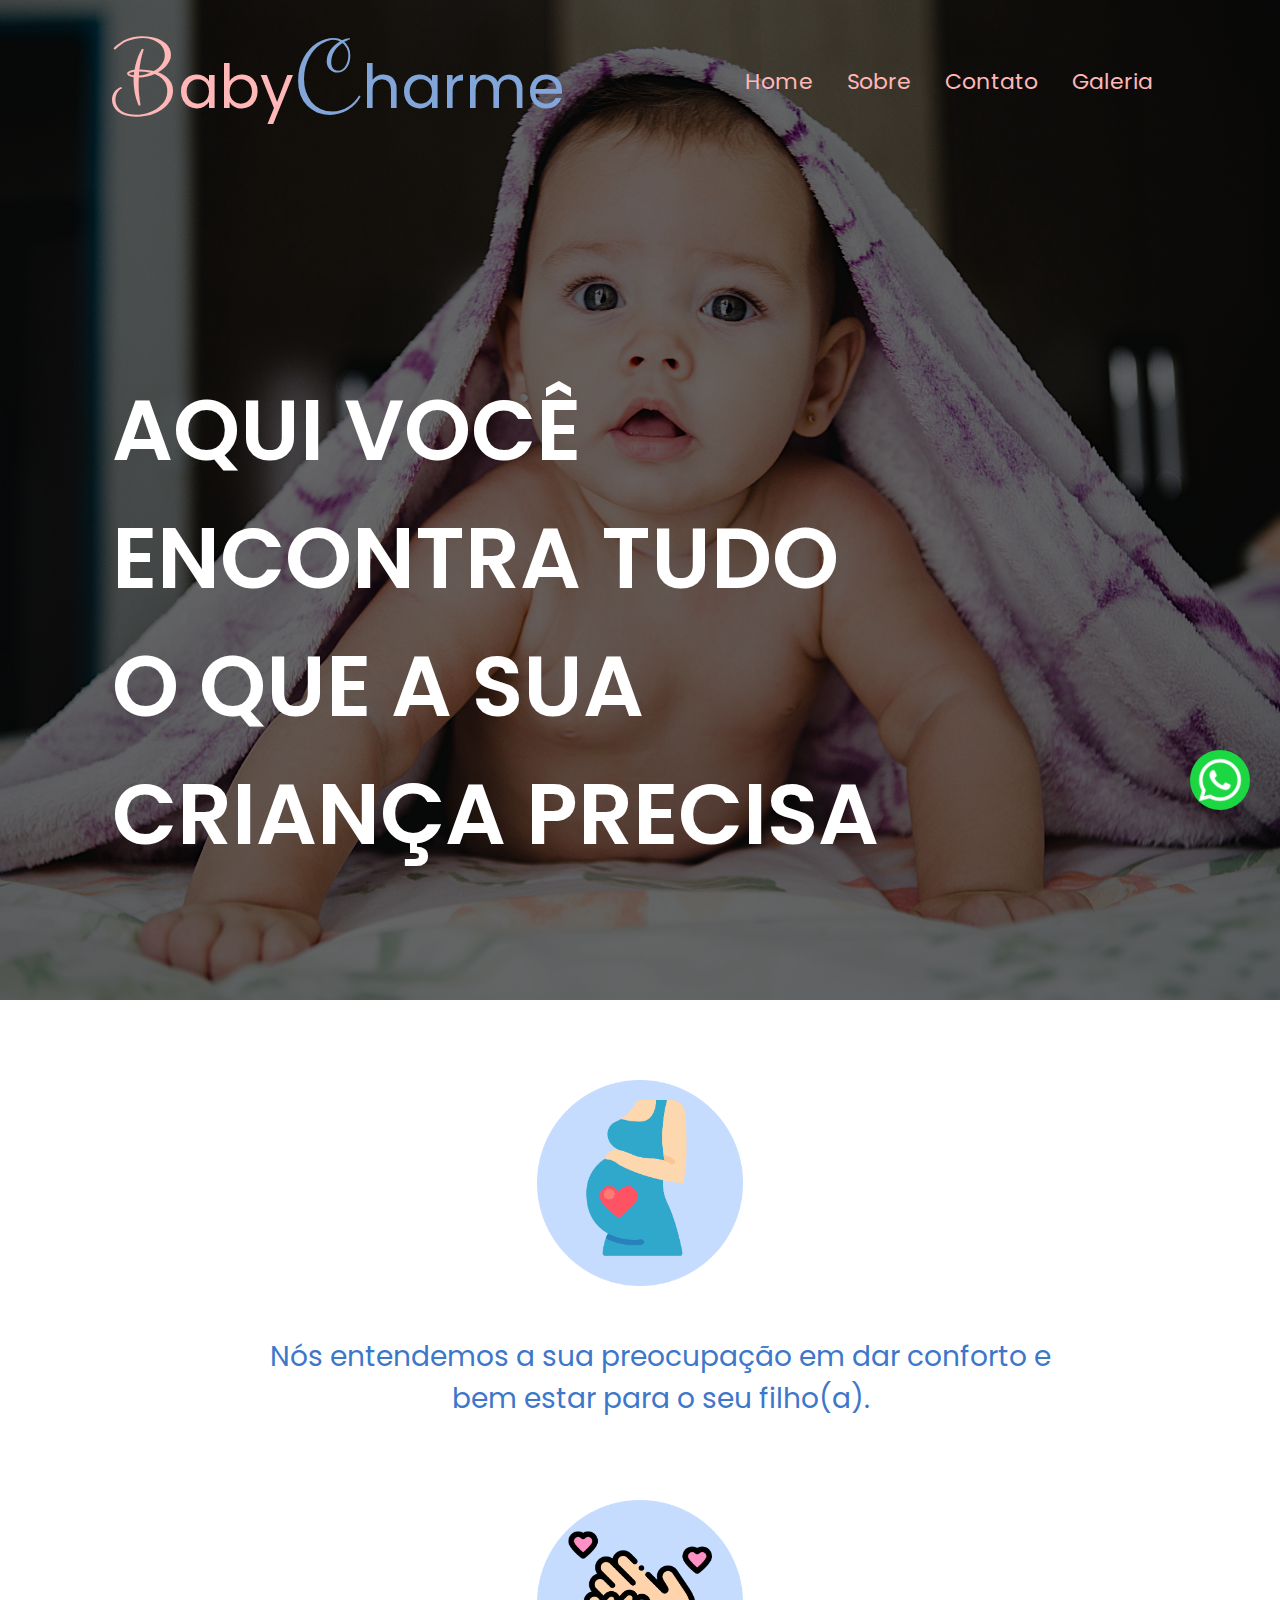
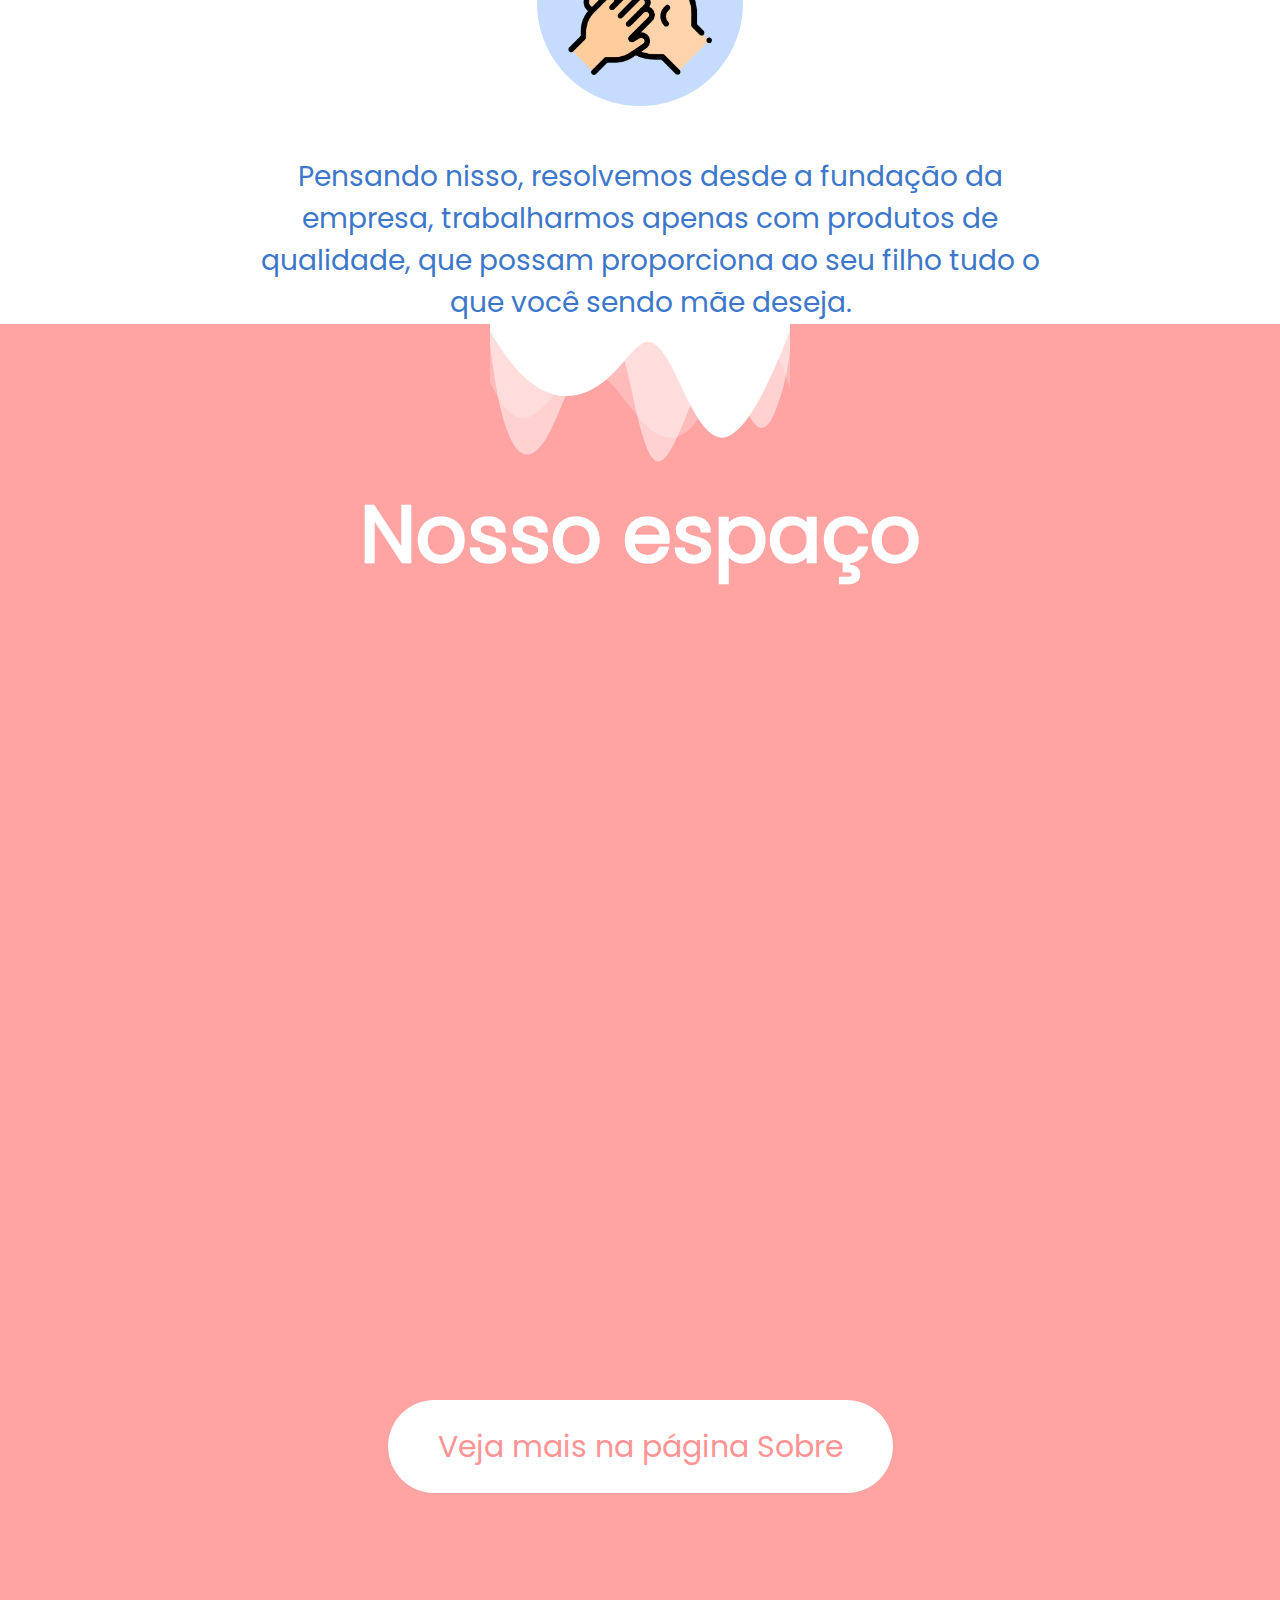
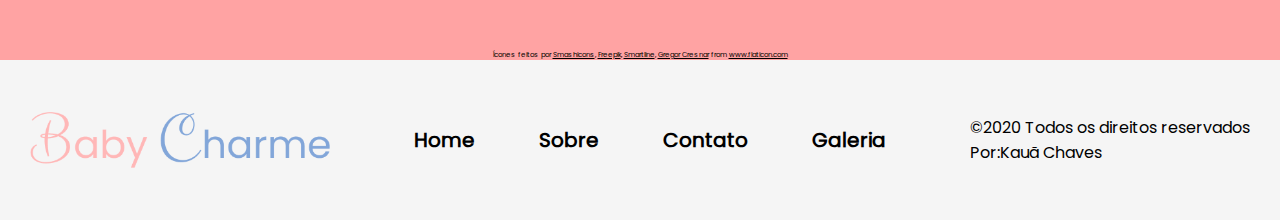
<file: index.html>
<html>
    <head>
        <title>Baby Charme | Tudo o que a sua criança precisa</title>
        <meta charset="utf-8">
        <meta name="description" content="Nós entendemos a sua preocupação em dar conforto e bem estar para o seu filho(a), pensando nisso, temos produtos de qualidade que atendem as suas expectativas. NOVIDADE CHEGANDO: Artigos de decorações infantis!">
        <meta name="keywords" content="Loja infantil, Baby charme, Lojas infantis, baby charme, roupas infantis, Roupas, Carnaubal-Ce, Carnaubal, Ceara, Loja infantil Ceara, brinquedos, charme, b charme, charme baby, enxoval completo, Enxoval completo, saída de maternidade, calçados infantis, Calçados infantis, decorações.">
        <meta name="author" content="Kauã Chaves">

        <meta charset="viewport" content="width=device-width, initial-scale=1.0, maximum-scale=1.0">
        <!--estilo-->
        <link rel="stylesheet" type="text/css" href="css/estilo.css">
        <!--Fontes-->
    </head>
    
    <body>

        <header>
            <div class="cabecalho">
              
                 <div class="logoemenu">
                   <div class="logo">
                         <span class="span1">B</span><p class="p1">aby</p><span class="span2">C</span><p class="p2">harme</p>
                    </div>

                
                
                <nav>

                    <ul>
                        <li><a title="Home" href="index.html">Home</a></li>
                        <li><a title="Sobre" href="sobre.html">Sobre</a></li>
                        <li><a title="Contato" href="contato.html">Contato</a></li>
                        <li><a title="Galeria" href="galeria.html">Galeria</a></li>
                        
                    </ul>

                  

                </nav><!--nav-->
            </div><!--logoemenu-->
            <div class="slogan">
                <p title="slogan">AQUI VOCÊ ENCONTRA TUDO O QUE A SUA CRIANÇA PRECISA</p>
            </div>
            </div><!--cabecalho-->
        </header><!--header-->

        <div class="botao">
            <a href="https://api.whatsapp.com/send?phone=5588997311030&text=Olá" target="_blank">
            
                <img width="60" src="imgs/icones/whatsapp.png">

            </a>
            
        </div>    


        <section class="motivacao">

            <div class="bloco">
                   
                <div class="imagem">
                    <img width="206" src="imgs/gravida_babycharme.png">
                </div><!--imagem-->

                <div class="texto1">
                    <p>Nós entendemos a sua preocupação em dar conforto e bem estar para o seu filho(a).</p>
                </div><!--texto-->

            </div><!--bloco-->

            
            <div class="bloco">
                   
                <div class="imagem">
                    <img width="206" src="imgs/amor_babycharme.png">
                </div><!--imagem-->

                <div class="texto2">
                    <p>Pensando nisso, resolvemos desde a fundação da empresa, trabalharmos apenas com produtos de qualidade, que possam proporciona ao seu filho tudo o que você sendo mãe deseja.</p>
                </div><!--texto-->

            </div><!--bloco-->

           

            <section class="espaco">
                <img src="imgs/wavesOpacity.svg">
                 
                <h2>Nosso espaço</h2>
                
                    <div class="rol-width">
                        <div class="rolagem">
                                <img src="imgs/galeria/ESPAÇO/espaco_babycharme16.jpeg">

                                <img src="imgs/galeria/ESPAÇO/espaco_babycharme5.jpeg">

                                <img src="imgs/galeria/ESPAÇO/espaco_babycharme7.jpeg">

                                <img src="imgs/galeria/ESPAÇO/espaco_babycharme4.jpeg">

                                <img src="imgs/galeria/ESPAÇO/espaco_babycharme1.jpeg">

                                <img src="imgs/galeria/ESPAÇO/espaco_babycharme3.jpeg">

                                <img src="imgs/galeria/ESPAÇO/espaco_babycharme16.jpeg">
                            
                        </div><!--rolagem--> 

                    </div><!--rol-width-->  
                    <div class="veja">
                        <a title="Veja mais" href="sobre.html">Veja mais na página Sobre</a>
                    </div>
                      
              
            </section><!--espaco-->

           </section><!--motivacao-->


            <div class="final">
         

            


            <div class="links">
                Ícones feitos por
                <a href="https://www.flaticon.com/br/autores/smashicons" title="Smashicons">Smashicons</a>, 
                
                <a href="https://www.flaticon.com/br/autores/freepik" title="Freepik">Freepik</a>, 
                
                <a href="https://www.flaticon.com/br/autores/smartline" title="Smartline">Smartline</a>, 
                
                <a href="https://www.flaticon.com/br/autores/gregor-cresnar" title="Gregor Cresnar">Gregor Cresnar</a> from <a href="https://www.flaticon.com/br/" title="Flaticon">www.flaticon.com</a>
                
            </div>

       
       
        </div>
        
        <footer>
            <img width="300" src="imgs/BabyCharmelogo.png">

            <!---->
            
  
            <div class="submenu">
                <h5><a title="Home" href="index.html">Home</a></h5>
                <h5><a title="Sobre" href="sobre.html">Sobre</a></h5>
                <h5><a title="Contato" href="contato.html">Contato</a></h5>
                <h5><a title="Galeria" href="galeria.html">Galeria</a></h5>
            
            </div>
  
            <div class="copy">
                <p>&copy;2020 Todos os direitos reservados<br>Por:Kauã Chaves</p>
              </div><!--copy-->

          
          </footer>

             

    </body>
</html>
</file>
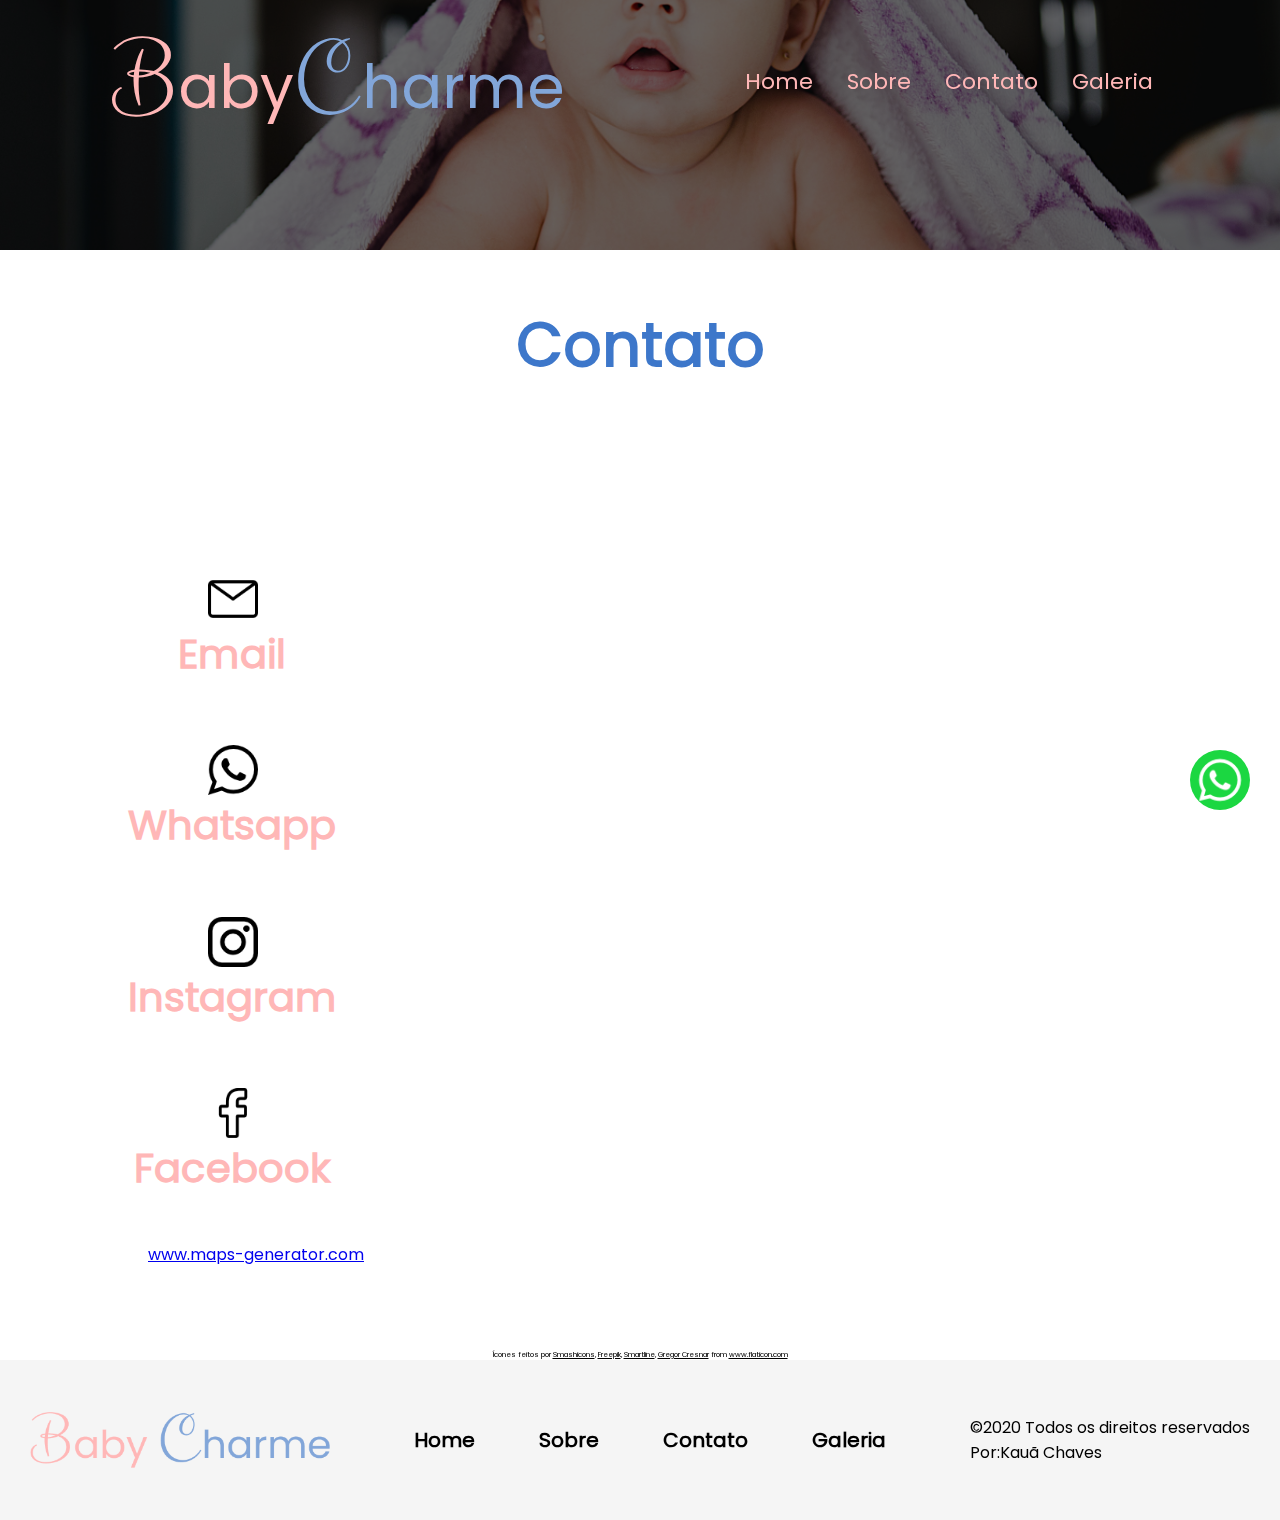
<file: contato.html>
<html>
    <head>
        <title>Baby Charme | Tudo o que a sua criança precisa</title>
        <meta charset="utf-8">
        <meta name="description" content="">
        <meta name="keywords" content="">
        <meta name="author" content="Kauã Chaves">
        <!--estilo-->
        <link rel="stylesheet" type="text/css" href="css/estilo.css">

        <meta charset="viewport" content="width=device-width, initial-scale=1.0, maximum-scale=1.0">

    </head>
    
    <body>

        <header class="header-contato">
            <div class="cabecalho-contato">
              
                 <div class="logoemenu">
                   <div class="logo">
                         <span class="span1">B</span><p class="p1">aby</p><span class="span2">C</span><p class="p2">harme</p>
                    </div>

                
                
                <nav>

                    <ul>
                        <li><a title="Home" href="index.html">Home</a></li>
                        <li><a title="Sobre" href="sobre.html">Sobre</a></li>
                        <li><a title="Contato" href="contato.html">Contato</a></li>
                        <li><a title="Galeria" href="galeria.html">Galeria</a></li>
                        
                    </ul>
                </nav><!--nav-->
            </div><!--logoemenu-->
            </div><!--cabecalho-->
        </header><!--header-->

        <div class="botao">
            <a href="https://api.whatsapp.com/send?phone=5588997311030&text=Olá%20vim%20pelo%20seu%20site!" target="_blank">
            
                <img width="60" src="imgs/icones/whatsapp.png">

            </a>
            
        </div>    

        <section class="contato-sec">
           <div class="info"> 
               <h2>Contato</h2>
           </div>
           
             
        
            <div class="itens">

            <div class="item-contato">
                <div class="img-link">  <a title="Email"
                    target="_blank" href=mailto:elivaniababycharme@hotmail.com?subject=Ol%C3%A1%20vim%20pelo%20seu%20site" ><img width="50"  src="imgs/icones/email.png">
                    <h2>Email</h2></a></div>
                </div><!--itemcontato-->

                <div class="item-contato">
                    <div class="img-link">  <a title="Whatsapp" target="_blank"  href="https://api.whatsapp.com/send?phone=5588997311030&text=Olá%20vim%20pelo%20seu%20site!"><img width="50"  src="imgs/icones/whtasaap2.png">
                    <h2>Whatsapp</h2></a></div>
                </div><!--itemcontato-->

                <div class="item-contato">
                   <div class="img-link"> <a title="Instagram" target="_blank" href="https://www.instagram.com/elivaniababycharme/"><img width="50"  src="imgs/icones/logotipo.png">
                    <h2>Instagram</h2></a></div>
                  <!--<p>@elivaniababycharme</p>-->
                </div><!--itemcontato-->


                <div class="item-contato">
                    <div class="img-link">  <a title="Facebook" target="_blank"  href="https://www.facebook.com/elivania.babycharme/"><img width="50"  src="imgs/icones/facebook.png">
                    <h2>Facebook</h2></a>  </div>
                   <!--<p>elivaniababycharme</p>-->
                </div><!--itemcontato-->

            
            </div><!--itens-->


                <div class="mapa">
                    <iframe  frameborder="0" scrolling="no" marginheight="0" marginwidth="0" id="gmap_canvas" src="https://maps.google.com/maps?width=520&amp;height=400&amp;hl=en&amp;q=Rua%20Manoel%20Est%C3%B3rgio%20Baby%20Charme%20Carnaubal+(Meu%20mapa)&amp;t=&amp;z=16&amp;ie=UTF8&amp;iwloc=B&amp;output=embed"></iframe> <a href='http://maps-generator.com/pt'>www.maps-generator.com</a> <script type='text/javascript' src='https://maps-generator.com/google-maps-authorization/script.js?id=2fa189446eaead0819aaeecf4d1b02d88d4890ec'></script>
                </div>

                <div class="clear"></div>


            
            
            <div class="links">
                Ícones feitos por
                <a href="https://www.flaticon.com/br/autores/smashicons" title="Smashicons">Smashicons</a>, 
                
                <a href="https://www.flaticon.com/br/autores/freepik" title="Freepik">Freepik</a>, 
                
                <a href="https://www.flaticon.com/br/autores/smartline" title="Smartline">Smartline</a>, 
                
                <a href="https://www.flaticon.com/br/autores/gregor-cresnar" title="Gregor Cresnar">Gregor Cresnar</a> from <a href="https://www.flaticon.com/br/" title="Flaticon">www.flaticon.com</a>
                
            </div><!--links-->
        </section><!--contato-sec-->

      


        <footer>
          <img width="300" src="imgs/BabyCharmelogo.png">

         <!-- <div class="links">
            Ícones feitos por
            <a href="https://www.flaticon.com/br/autores/smashicons" title="Smashicons">Smashicons</a>, 
            
            <a href="https://www.flaticon.com/br/autores/freepik" title="Freepik">Freepik</a>, 
            
            <a href="https://www.flaticon.com/br/autores/smartline" title="Smartline">Smartline</a>, 
            
            <a href="https://www.flaticon.com/br/autores/gregor-cresnar" title="Gregor Cresnar">Gregor Cresnar</a> from <a href="https://www.flaticon.com/br/" title="Flaticon">www.flaticon.com</a>
            
        </div>-->

        <div class="submenu">
            <h5><a title="Home" href="index.html">Home</a></h5>
            <h5><a title="Sobre" href="sobre.html">Sobre</a></h5>
            <h5><a title="Contato" href="contato.html">Contato</a></h5>
            <h5><a title="Galeria" href="galeria.html">Galeria</a></h5>
        
        </div>

        
          <div class="copy">
            <p>&copy;2020 Todos os direitos reservados<br>Por:Kauã Chaves</p>
          </div><!--copy-->

        </footer>
             

    </body>
</html>
</file>
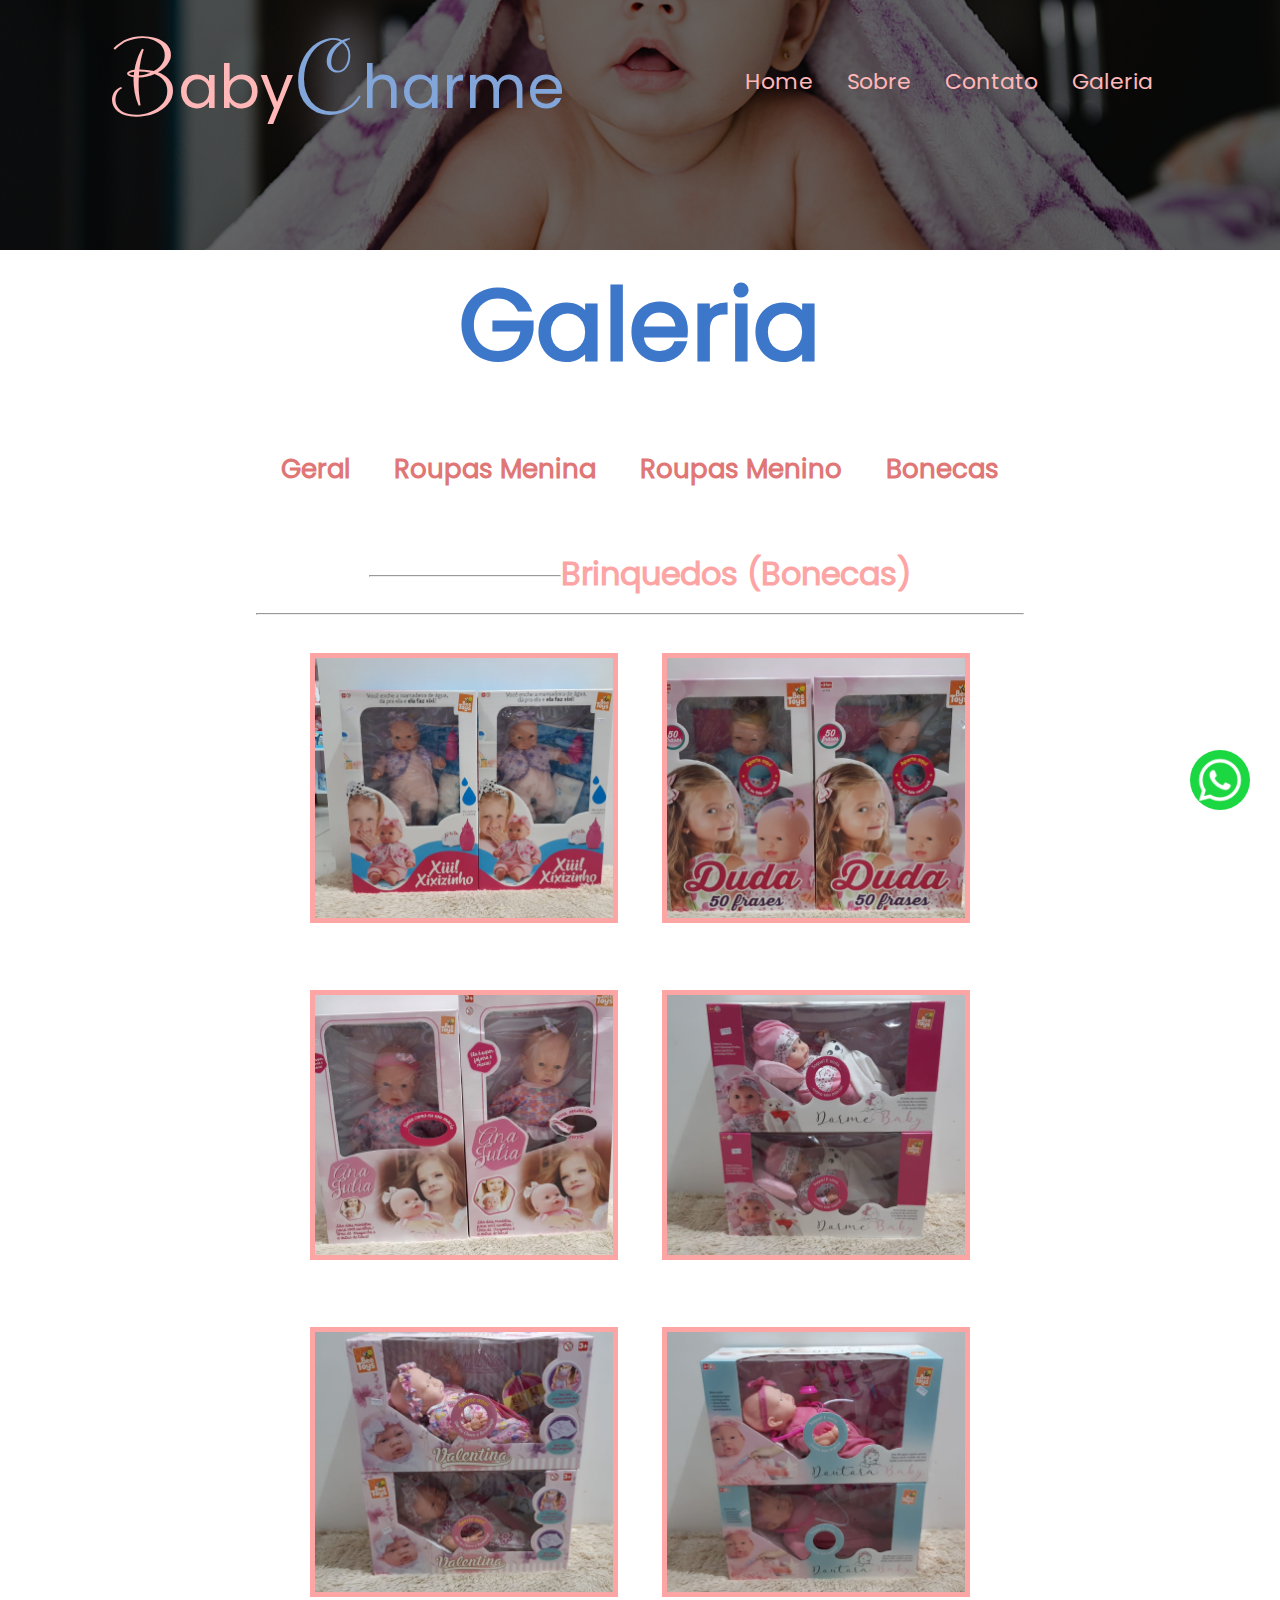
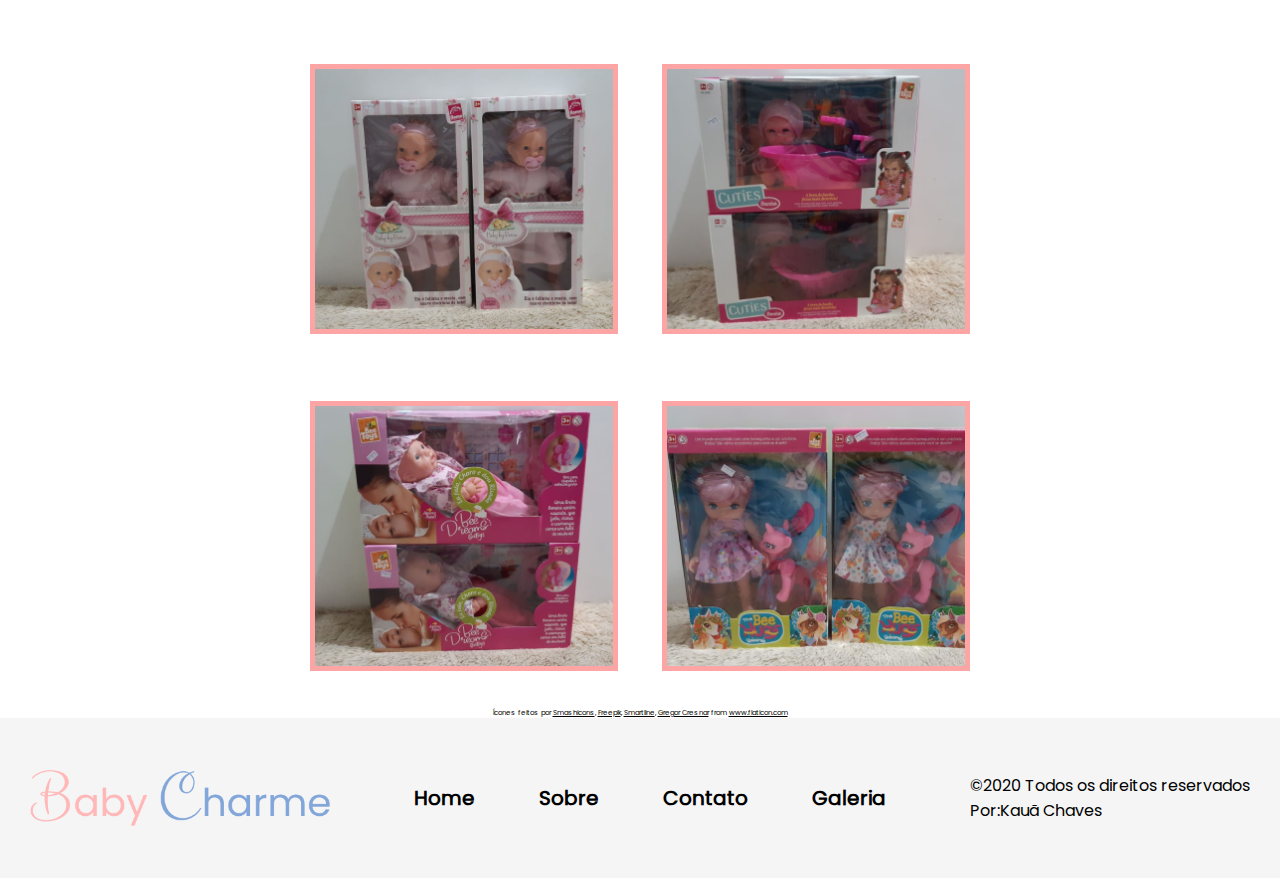
<file: galeria-bonecas.html>
<html>
    <head>
        <title>Baby Charme | Tudo o que a sua criança precisa</title>
        <meta charset="utf-8">
        <meta name="description" content="">
        <meta name="keywords" content="">
        <meta name="author" content="Kauã Chaves">
        <meta charset="viewport" content="width=device-width, initial-scale=1.0, maximum-scale=1.0">
        <!--estilo-->
        <link rel="stylesheet" type="text/css" href="css/estilo.css">

    </head>
    
    <body>

        <header class="header-galeria">
            <div class="cabecalho-galeria">
              
                 <div class="logoemenu">
                   <div class="logo">
                         <span class="span1">B</span><p class="p1">aby</p><span class="span2">C</span><p class="p2">harme</p>
                    </div>

                
                
                <nav>

                    <ul>
                        <li><a title="Home" href="index.html">Home</a></li>
                        <li><a title="Sobre" href="sobre.html">Sobre</a></li>
                        <li><a title="Contato" href="contato.html">Contato</a></li>
                        <li><a title="Galeria" href="galeria.html">Galeria</a></li>
                        
                    </ul>
                </nav><!--nav-->
            </div><!--logoemenu-->
            </div><!--cabecalho-->
        </header><!--header-->

        <div class="botao">
            <a href="https://api.whatsapp.com/send?phone=5588997311030&text=Olá%20vim%20pelo%20seu%20site!" target="_blank">
            
                <img width="60" src="imgs/icones/whatsapp.png">

            </a>
            
        </div>    

        <section class="galeria">
           <div class="content">
           
            <h2>Galeria</h2><nav>
                <ul>
                    <li><a title="Geral" href="galeria.html">Geral</a></li>
                    <li><a title="Roupas Meninas" href="galeria.html">Roupas Menina</a></li>
                    <li><a title="Roupas Menino" href="galeria-menino.html">Roupas Menino</a></li>
                    <li><a title="Bonecas" href="galeria-bonecas.html">Bonecas</a></li>
                    
                </ul>
                </nav>
            

            <hr class="hr-1"><h3>Brinquedos (Bonecas)</h3><hr>
            
            <div class="fotos-brinquedos">
                <div class="grid3">
                    <div class="img3"></div>
                    <div class="img3"></div>
                    <div class="img3"></div>
                    <div class="img3"></div>
                    <div class="img3"></div>
                    <div class="img3"></div>
                    <div class="img3"></div>
                    <div class="img3"></div>
                    <div class="img3"></div>
                    <div class="img3"></div>
                    <div class="img2"></div>
                    <div class="img2"></div>
                    <div class="img2"></div>
                    <div class="img2"></div>
                    <div class="img2"></div>
                    <div class="img2"></div>
                    <div class="img2"></div>
                    <div class="img2"></div>
                    <div class="img2"></div>
                    <div class="img2"></div>
                   
                    
                </div><!--grid3-->
            </div><!--fotos-bonecas-->


           </div><!--content-->
           
           
        <div class="links">
            Ícones feitos por
            <a href="https://www.flaticon.com/br/autores/smashicons" title="Smashicons">Smashicons</a>, 
            
            <a href="https://www.flaticon.com/br/autores/freepik" title="Freepik">Freepik</a>, 
            
            <a href="https://www.flaticon.com/br/autores/smartline" title="Smartline">Smartline</a>, 
            
            <a href="https://www.flaticon.com/br/autores/gregor-cresnar" title="Gregor Cresnar">Gregor Cresnar</a> from <a href="https://www.flaticon.com/br/" title="Flaticon">www.flaticon.com</a>
            
        </div><!--links-->
        
        </section><!--galeria-->


        <footer>
          <img width="300" src="imgs/BabyCharmelogo.png">

         
          <div class="submenu">
            <h5><a title="Home" href="index.html">Home</a></h5>
            <h5><a title="Sobre" href="sobre.html">Sobre</a></h5>
            <h5><a title="Contato" href="contato.html">Contato</a></h5>
            <h5><a title="Galeria" href="galeria.html">Galeria</a></h5>
        
        </div><!--submenu-->

          <div class="copy">
            <p>&copy;2020 Todos os direitos reservados<br>Por:Kauã Chaves</p>
          </div><!--copy-->
        </footer><!--footer-->
             

    </body>
</html>
</file>
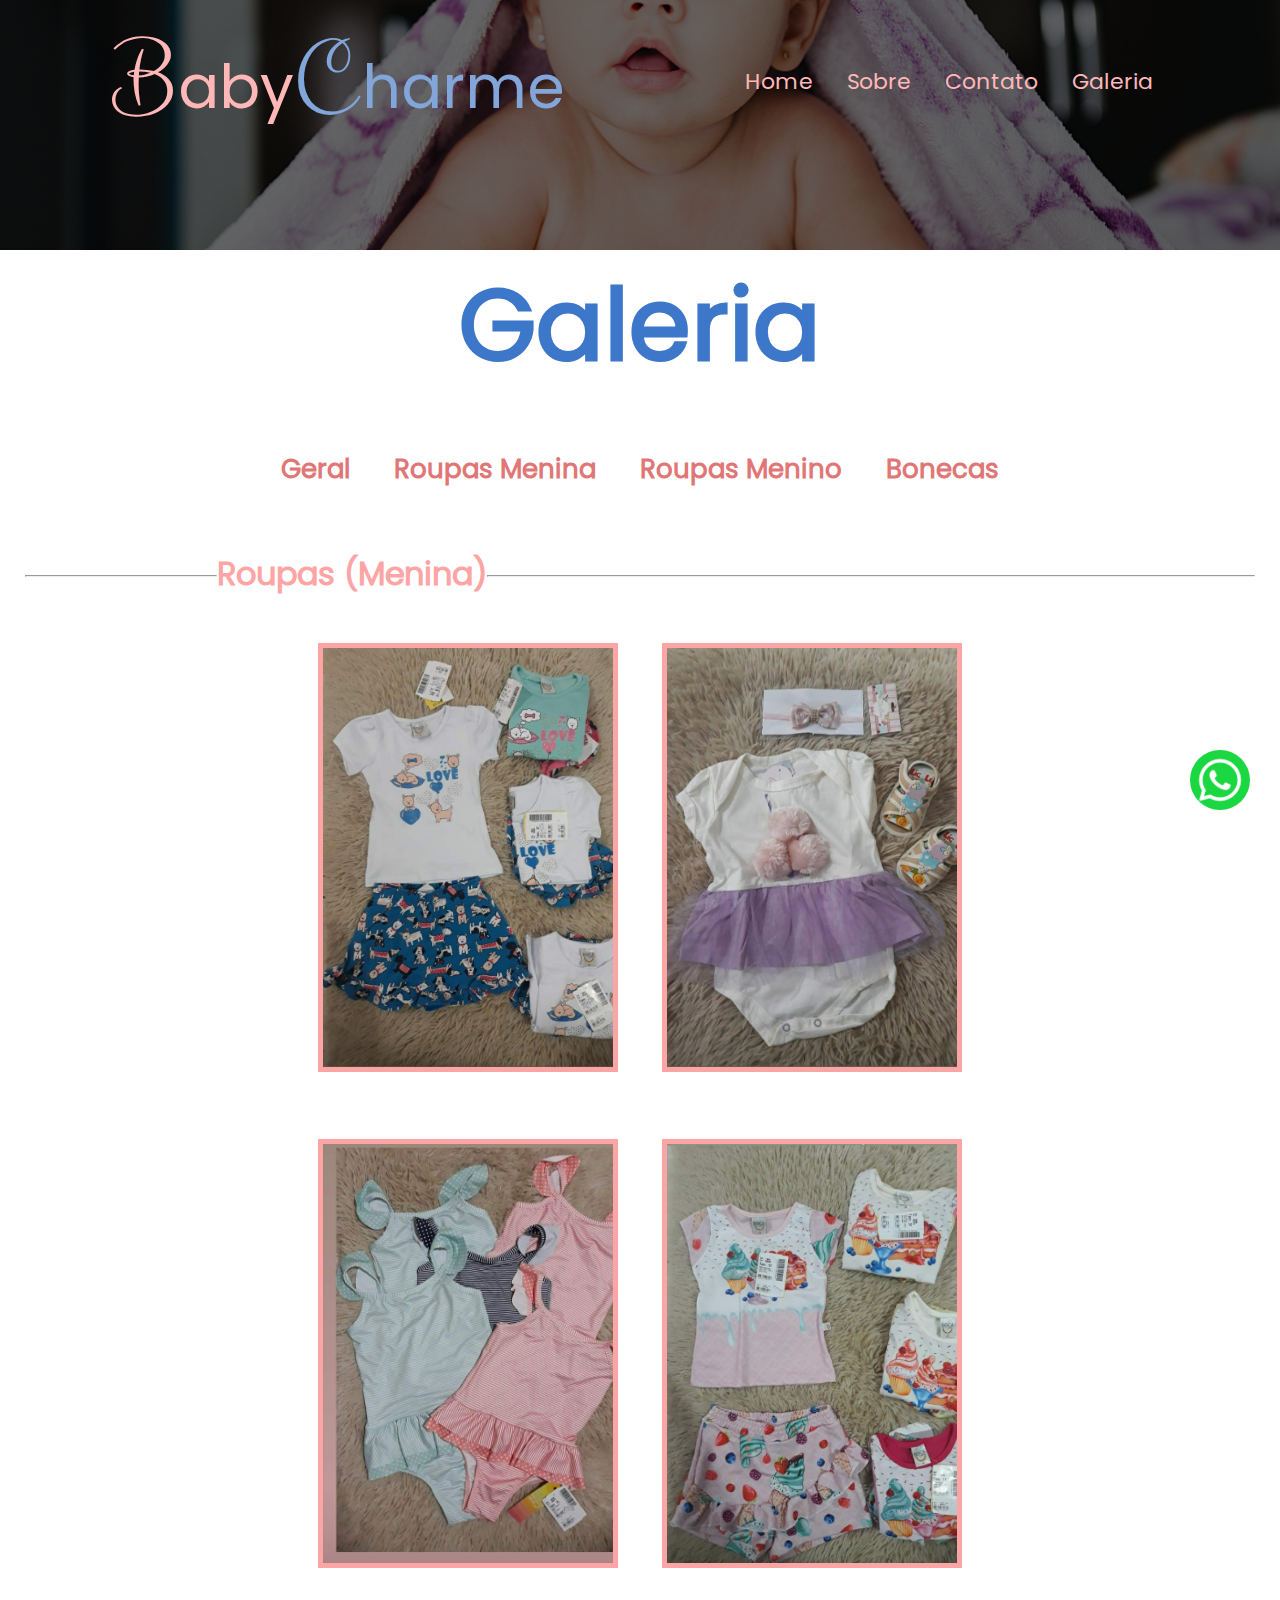
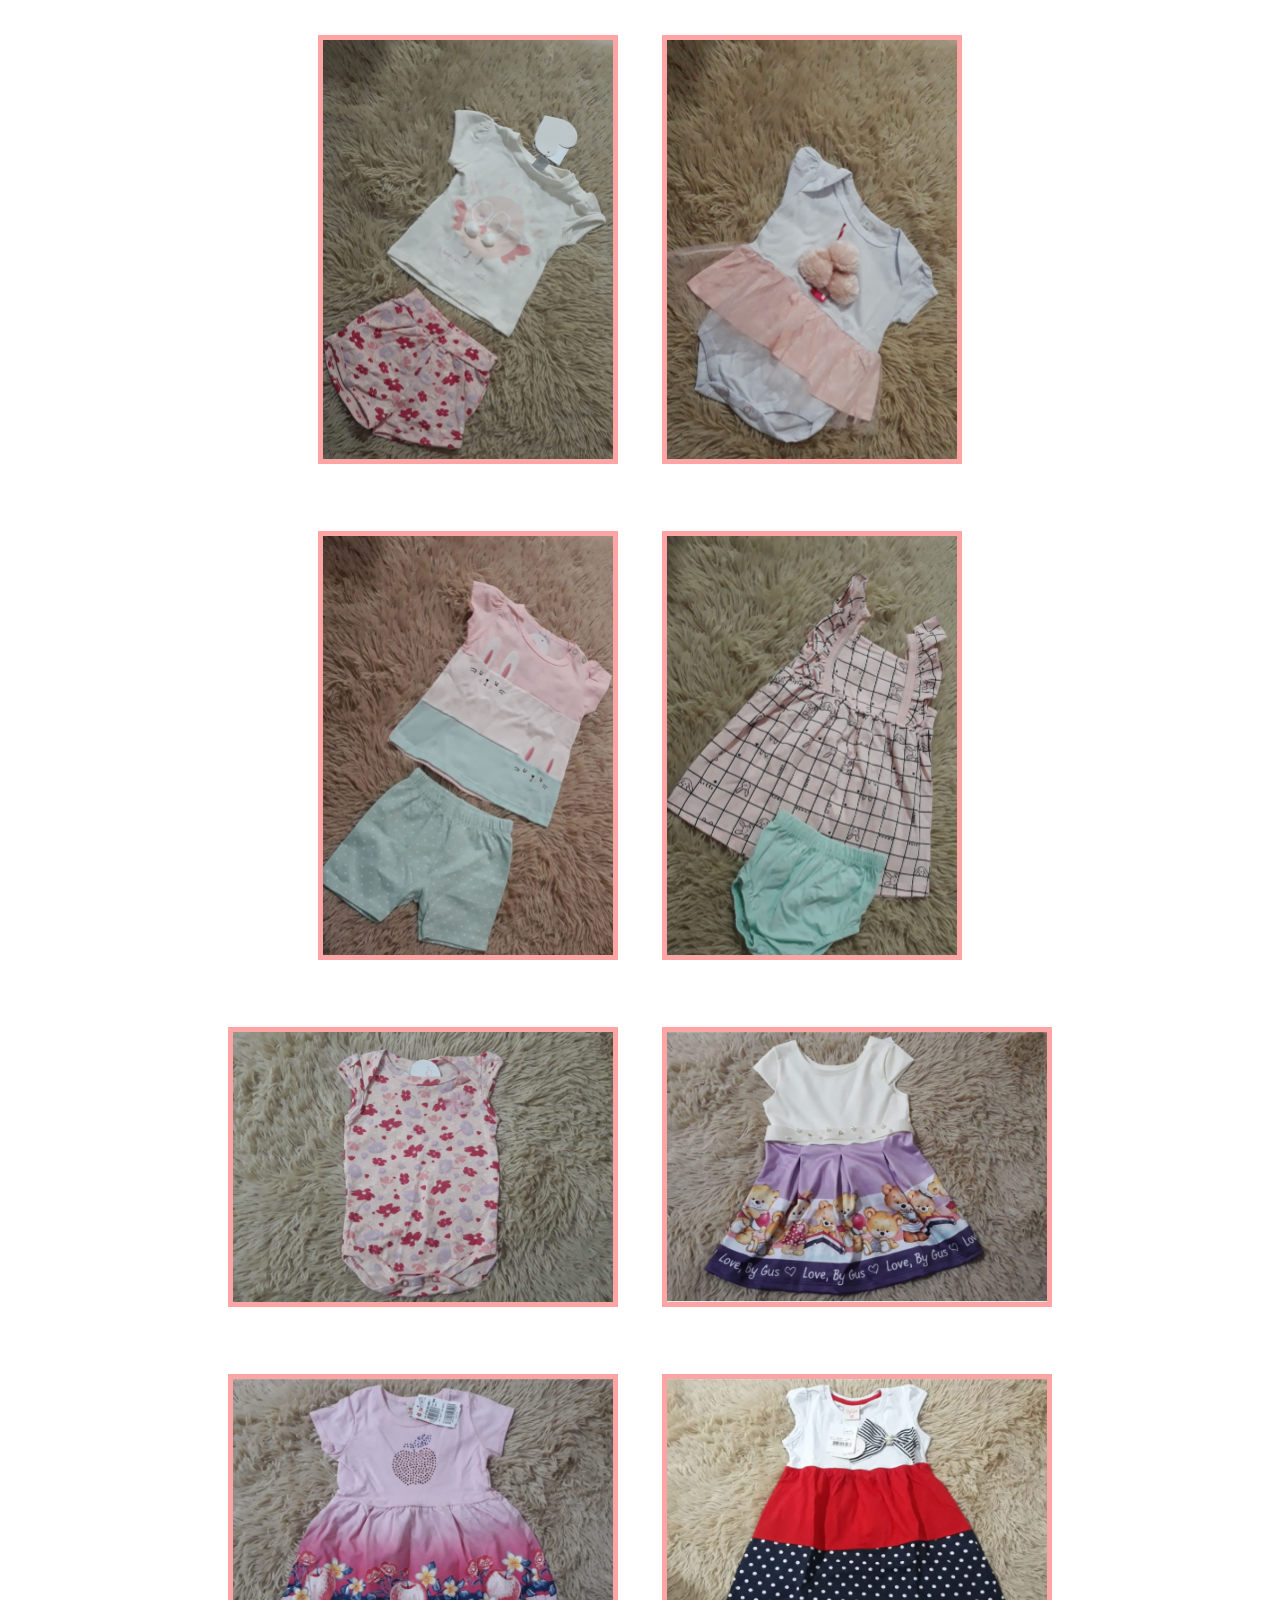
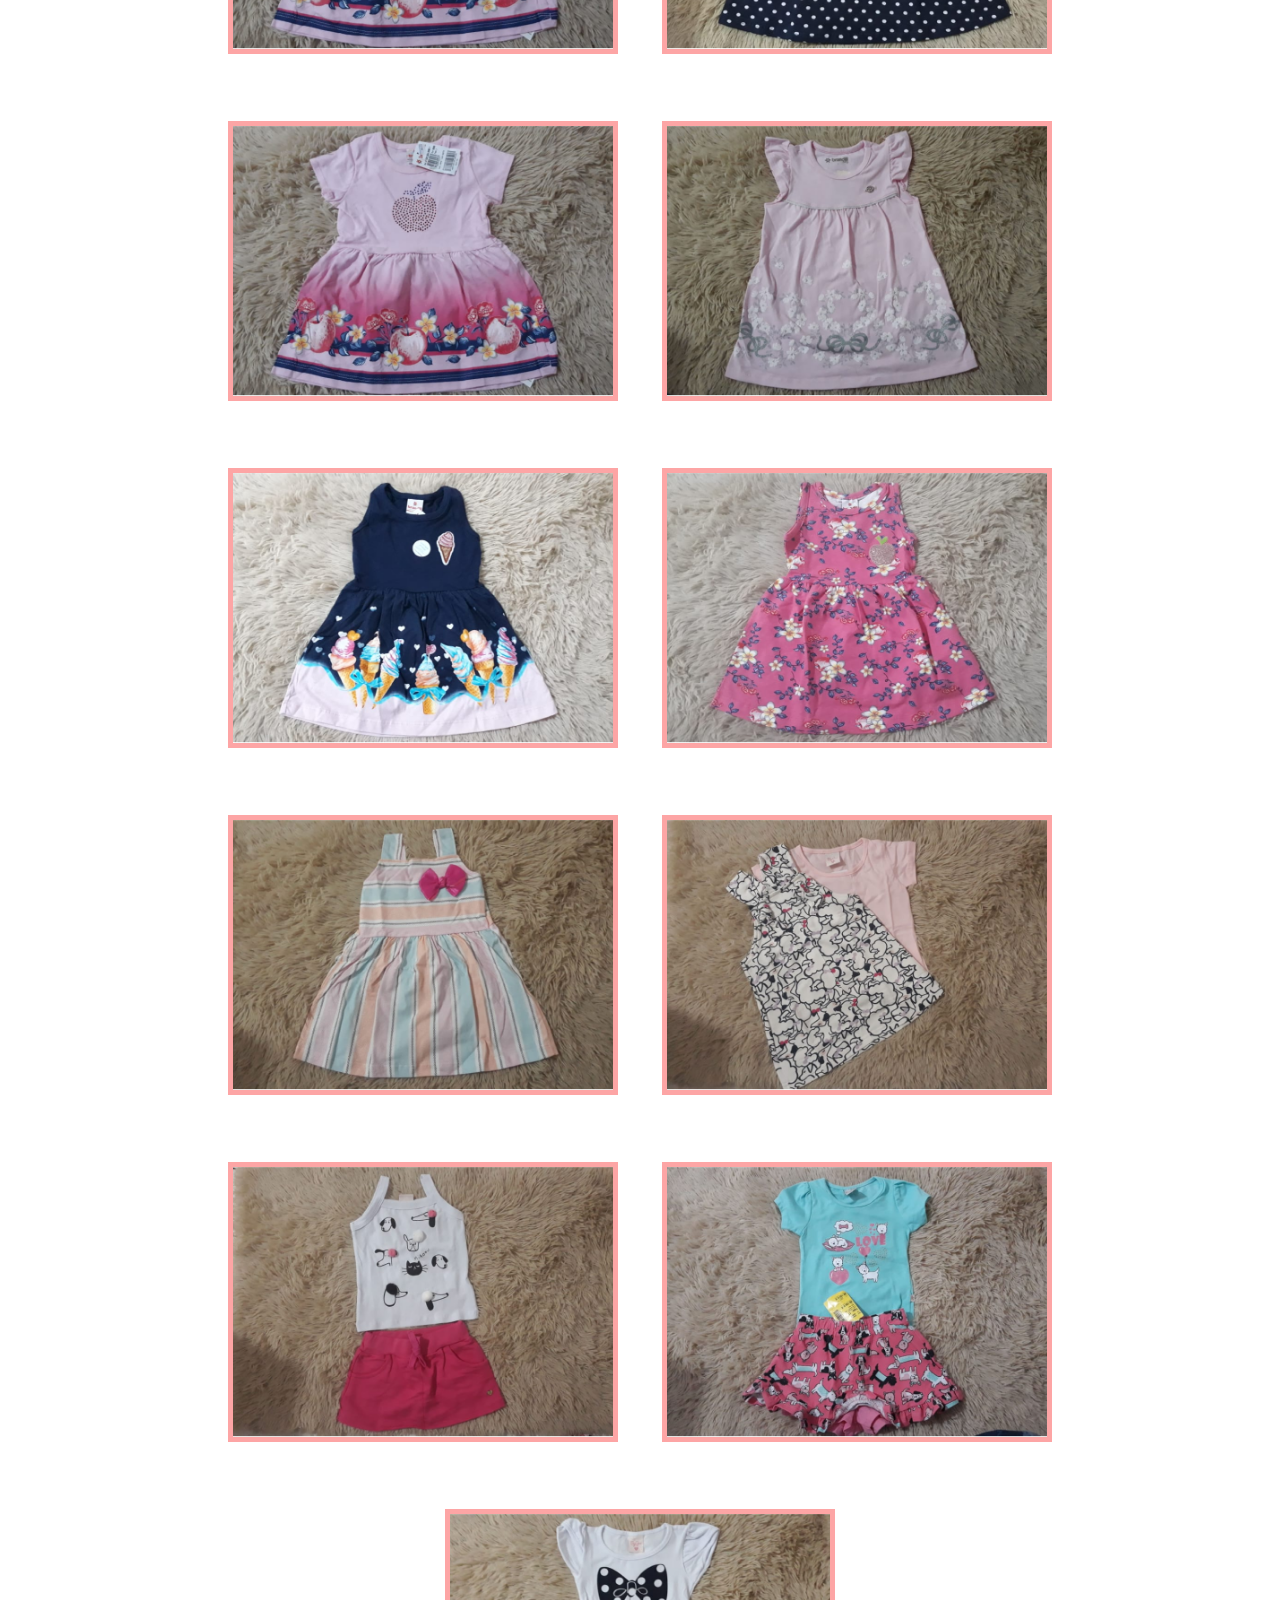
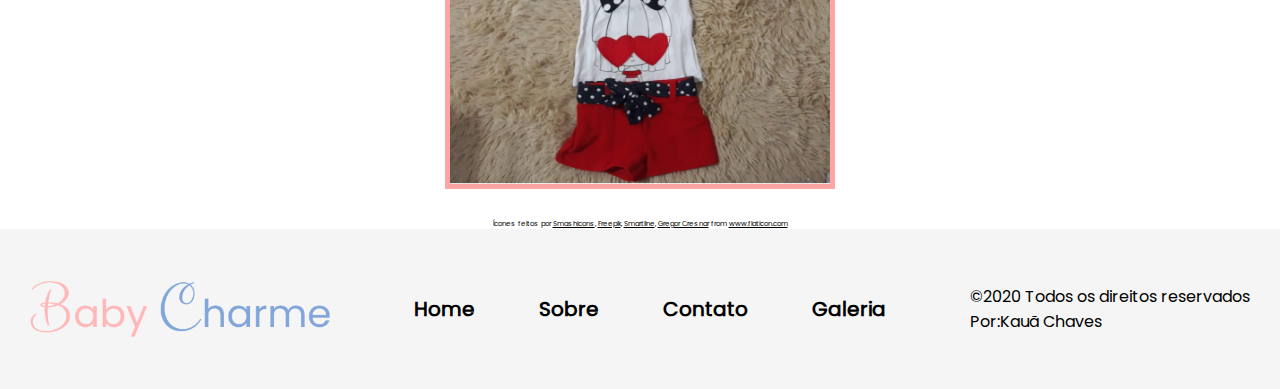
<file: galeria-menina.html>
<html>
    <head>
        <title>Baby Charme | Tudo o que a sua criança precisa</title>
        <meta charset="utf-8">
        <meta name="description" content="">
        <meta name="keywords" content="">
        <meta name="author" content="Kauã Chaves">
        <meta charset="viewport" content="width=device-width, initial-scale=1.0, maximum-scale=1.0">
        <!--estilo-->
        <link rel="stylesheet" type="text/css" href="css/estilo.css">

    </head>
    
    <body>

        <header class="header-galeria">
            <div class="cabecalho-galeria">
              
                 <div class="logoemenu">
                   <div class="logo">
                         <span class="span1">B</span><p class="p1">aby</p><span class="span2">C</span><p class="p2">harme</p>
                    </div>

                
                
                <nav>

                    <ul>
                        <li><a title="Home" href="index.html">Home</a></li>
                        <li><a title="Sobre" href="sobre.html">Sobre</a></li>
                        <li><a title="Contato" href="contato.html">Contato</a></li>
                        <li><a title="Galeria" href="galeria.html">Galeria</a></li>
                        
                    </ul>
                </nav><!--nav-->
            </div><!--logoemenu-->
            </div><!--cabecalho-->
        </header><!--header-->

        <div class="botao">
            <a href="https://api.whatsapp.com/send?phone=5588997311030&text=Olá%20vim%20pelo%20seu%20site!" target="_blank">
            
                <img width="60" src="imgs/icones/whatsapp.png">

            </a>
            
        </div>    

        <section class="galeria">
           <div class="content">
           
            <h2>Galeria</h2><nav>
                <ul>
                    <li><a title="Geral" href="galeria.html">Geral</a></li>
                    <li><a title="Roupas Menina" href="galeria-menina.html">Roupas Menina</a></li>
                    <li><a title="Roupas Menino" href="galeria-menino.html">Roupas Menino</a></li>
                    <li><a title="Bonecas" href="galeria-bonecas.html">Bonecas</a></li>
                  
                </ul>
            </nav>

            <hr class="hr-1"><h3>Roupas (Menina)</h3><hr>

            <div class="fotos-roupas-menina">
                <div class="grid">
                    <div class="img"></div>
                    <div class="img"></div>
                    <div class="img"></div>
                    <div class="img"></div>
                    <div class="img"></div>
                    <div class="img"></div>
                    <div class="img"></div>
                    <div class="img"></div>
                    <div class="img"></div>
                    <div class="img"></div>
                    <div class="img"></div>
                    <div class="img"></div>
                    <div class="img"></div>
                    <div class="img"></div>
                    <div class="img"></div>
                    <div class="img"></div>
                    <div class="img"></div>
                    <div class="img"></div>
                    <div class="img"></div>
                    <div class="img"></div>
                    <div class="img"></div>
                    
                </div><!--grid-->
            </div><!--fotos-roupas-menina-->


           </div><!--content-->
           
           
        <div class="links">
            Ícones feitos por
            <a href="https://www.flaticon.com/br/autores/smashicons" title="Smashicons">Smashicons</a>, 
            
            <a href="https://www.flaticon.com/br/autores/freepik" title="Freepik">Freepik</a>, 
            
            <a href="https://www.flaticon.com/br/autores/smartline" title="Smartline">Smartline</a>, 
            
            <a href="https://www.flaticon.com/br/autores/gregor-cresnar" title="Gregor Cresnar">Gregor Cresnar</a> from <a href="https://www.flaticon.com/br/" title="Flaticon">www.flaticon.com</a>
            
        </div><!--links-->
        
        </section><!--galeria-->


        <footer>
          <img width="300" src="imgs/BabyCharmelogo.png">

         
          <div class="submenu">
            <h5><a title="Home" href="index.html">Home</a></h5>
            <h5><a title="Sobre" href="sobre.html">Sobre</a></h5>
            <h5><a title="Contato" href="contato.html">Contato</a></h5>
            <h5><a title="Galeria" href="galeria.html">Galeria</a></h5>
        
        </div><!--submenu-->

          <div class="copy">
            <p>&copy;2020 Todos os direitos reservados<br>Por:Kauã Chaves</p>
          </div><!--copy-->
        </footer><!--footer-->
             

    </body>
</html>
</file>
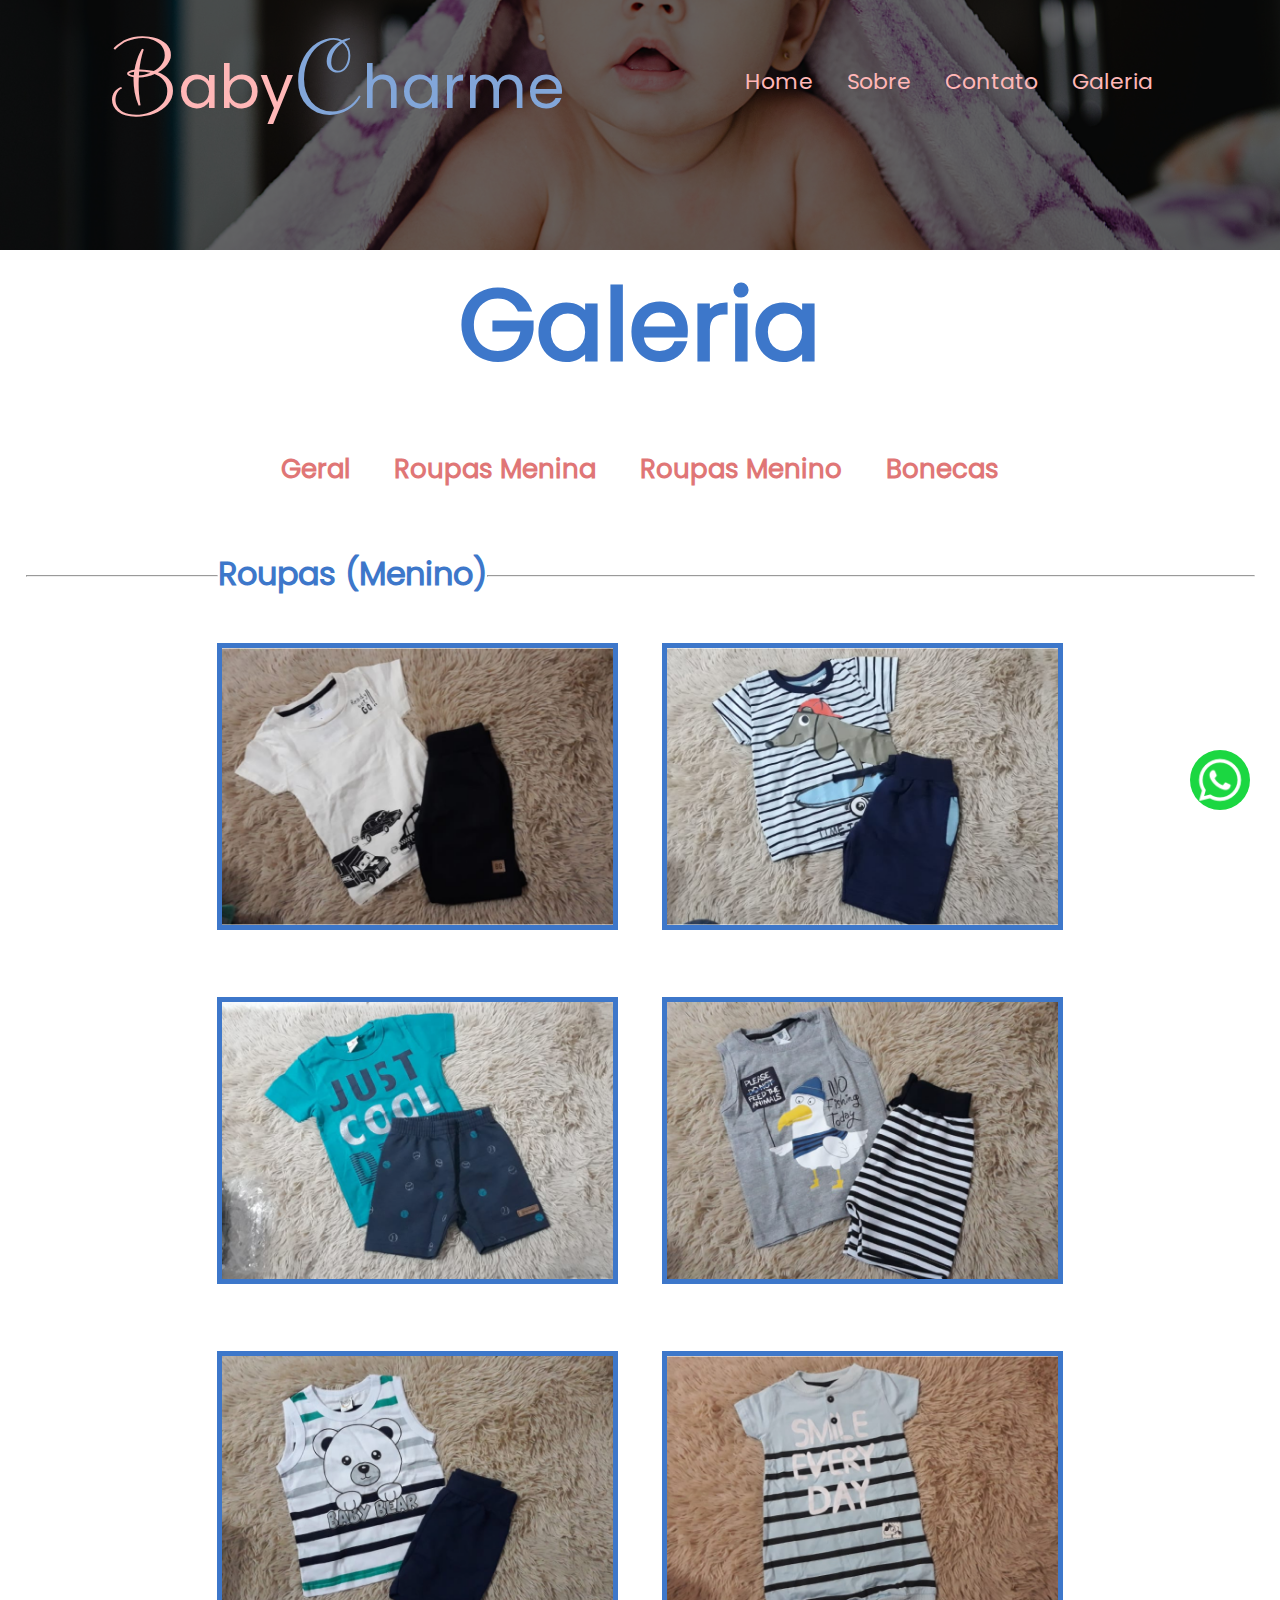
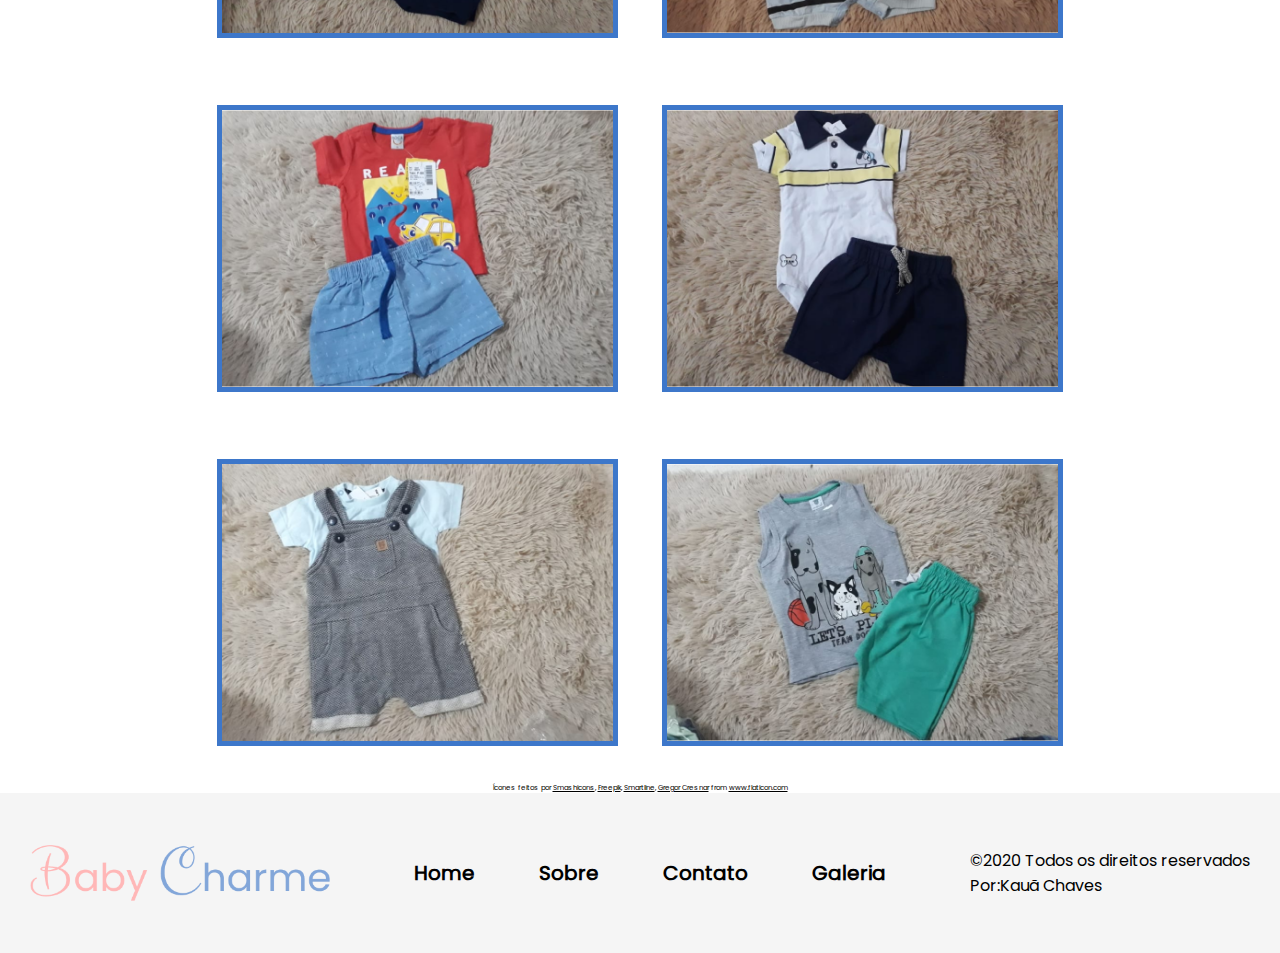
<file: galeria-menino.html>
<html>
    <head>
        <title>Baby Charme | Tudo o que a sua criança precisa</title>
        <meta charset="utf-8">
        <meta name="description" content="">
        <meta name="keywords" content="">
        <meta name="author" content="Kauã Chaves">
        <meta charset="viewport" content="width=device-width, initial-scale=1.0, maximum-scale=1.0">
        <!--estilo-->
        <link rel="stylesheet" type="text/css" href="css/estilo.css">

    </head>
    
    <body>

        <header class="header-galeria">
            <div class="cabecalho-galeria">
              
                 <div class="logoemenu">
                   <div class="logo">
                         <span class="span1">B</span><p class="p1">aby</p><span class="span2">C</span><p class="p2">harme</p>
                    </div>

                
                
                <nav>

                    <ul>
                        <li><a title="Home" href="index.html">Home</a></li>
                        <li><a title="Sobre" href="sobre.html">Sobre</a></li>
                        <li><a title="Contato" href="contato.html">Contato</a></li>
                        <li><a title="Galeria" href="galeria.html">Galeria</a></li>
                        
                    </ul>
                </nav><!--nav-->
            </div><!--logoemenu-->
            </div><!--cabecalho-->
        </header><!--header-->

        <div class="botao">
            <a href="https://api.whatsapp.com/send?phone=5588997311030&text=Olá%20vim%20pelo%20seu%20site!" target="_blank">
            
                <img width="60" src="imgs/icones/whatsapp.png">

            </a>
            
        </div>    

        <section class="galeria">
           <div class="content">
           
            <h2>Galeria</h2><nav>
                <ul>
                    <li><a title="Geral" href="galeria.html">Geral</a></li>
                    <li><a title="Roupas Menina" href="galeria.html">Roupas Menina</a></li>
                    <li><a title="Roupas Menino" href="galeria-menino.html">Roupas Menino</a></li>
                    <li><a title="Bonecas" href="galeria-bonecas.html">Bonecas</a></li>
                   
                </ul>
                </nav>

            <hr class="hr-1"><h3 style="color:rgb(61, 119, 202) ;">Roupas (Menino)</h3><hr>

            <div class="fotos-roupas-menino">
                <div class="grid2">
                    <div class="img2"></div>
                    <div class="img2"></div>
                    <div class="img2"></div>
                    <div class="img2"></div>
                    <div class="img2"></div>
                    <div class="img2"></div>
                    <div class="img2"></div>
                    <div class="img2"></div>
                    <div class="img2"></div>
                    <div class="img2"></div>
                 
                    
                </div><!--grid-->
            </div><!--fotos-roupas-menino-->
           </div><!--content-->
           
           
        <div class="links">
            Ícones feitos por
            <a href="https://www.flaticon.com/br/autores/smashicons" title="Smashicons">Smashicons</a>, 
            
            <a href="https://www.flaticon.com/br/autores/freepik" title="Freepik">Freepik</a>, 
            
            <a href="https://www.flaticon.com/br/autores/smartline" title="Smartline">Smartline</a>, 
            
            <a href="https://www.flaticon.com/br/autores/gregor-cresnar" title="Gregor Cresnar">Gregor Cresnar</a> from <a href="https://www.flaticon.com/br/" title="Flaticon">www.flaticon.com</a>
            
        </div><!--links-->
        
        </section><!--galeria-->


        <footer>
          <img width="300" src="imgs/BabyCharmelogo.png">

         
          <div class="submenu">
            <h5><a title="Home" href="index.html">Home</a></h5>
            <h5><a title="Sobre" href="sobre.html">Sobre</a></h5>
            <h5><a title="Contato" href="contato.html">Contato</a></h5>
            <h5><a title="Galeria" href="galeria.html">Galeria</a></h5>
        
        </div><!--submenu-->

          <div class="copy">
            <p>&copy;2020 Todos os direitos reservados<br>Por:Kauã Chaves</p>
          </div><!--copy-->
        </footer><!--footer-->
             

    </body>
</html>
</file>
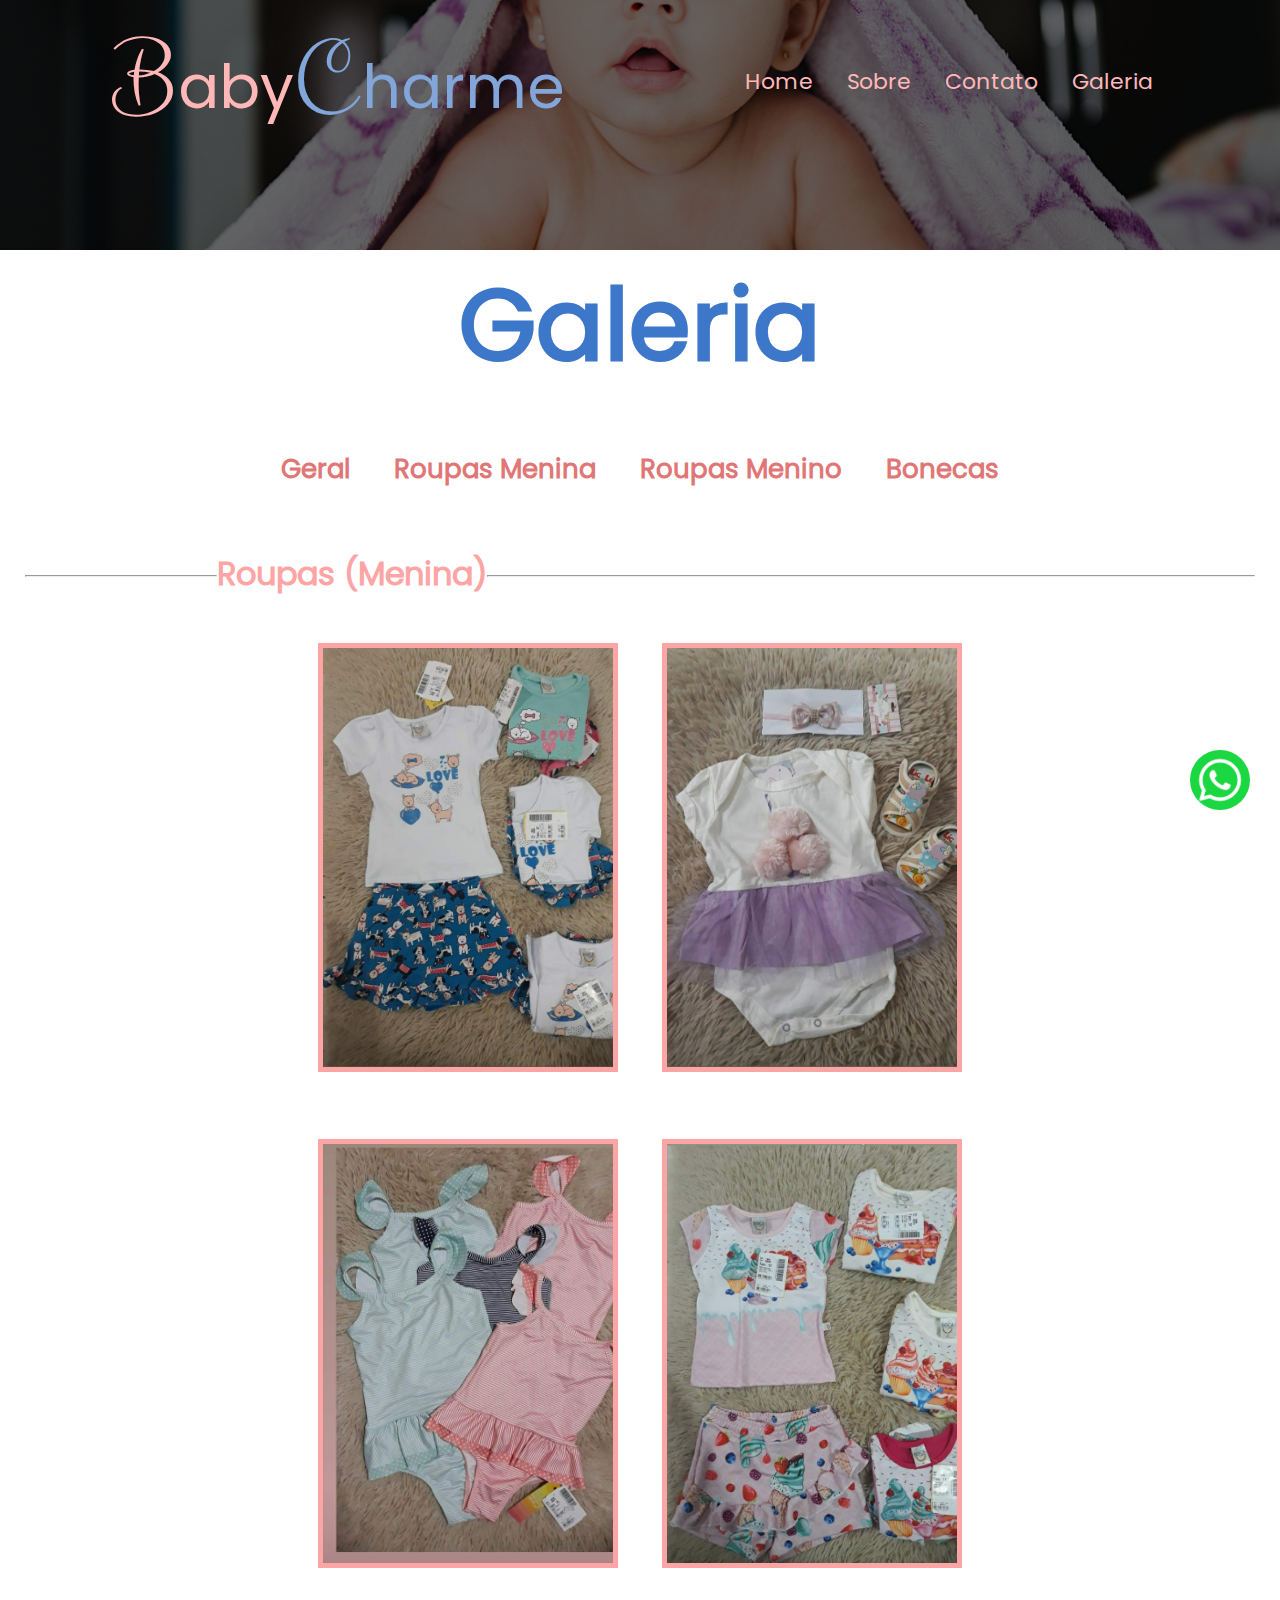
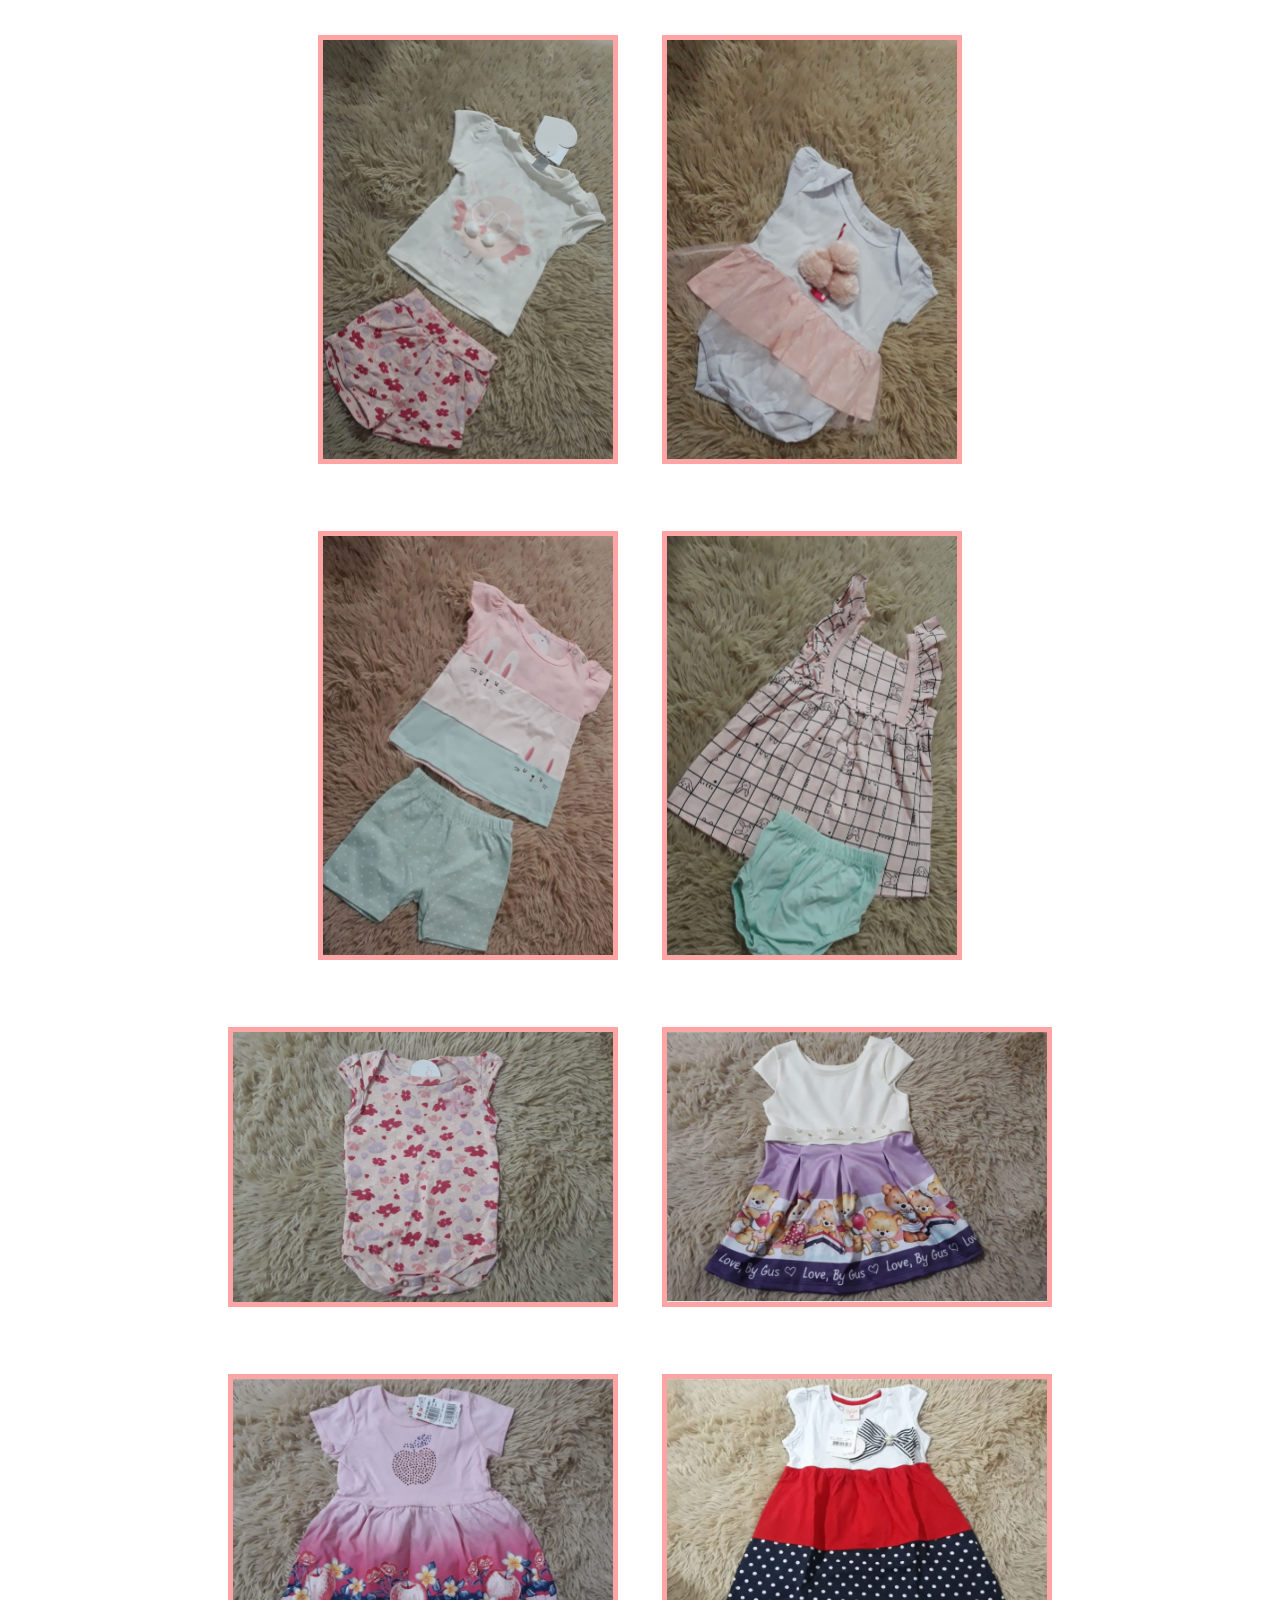
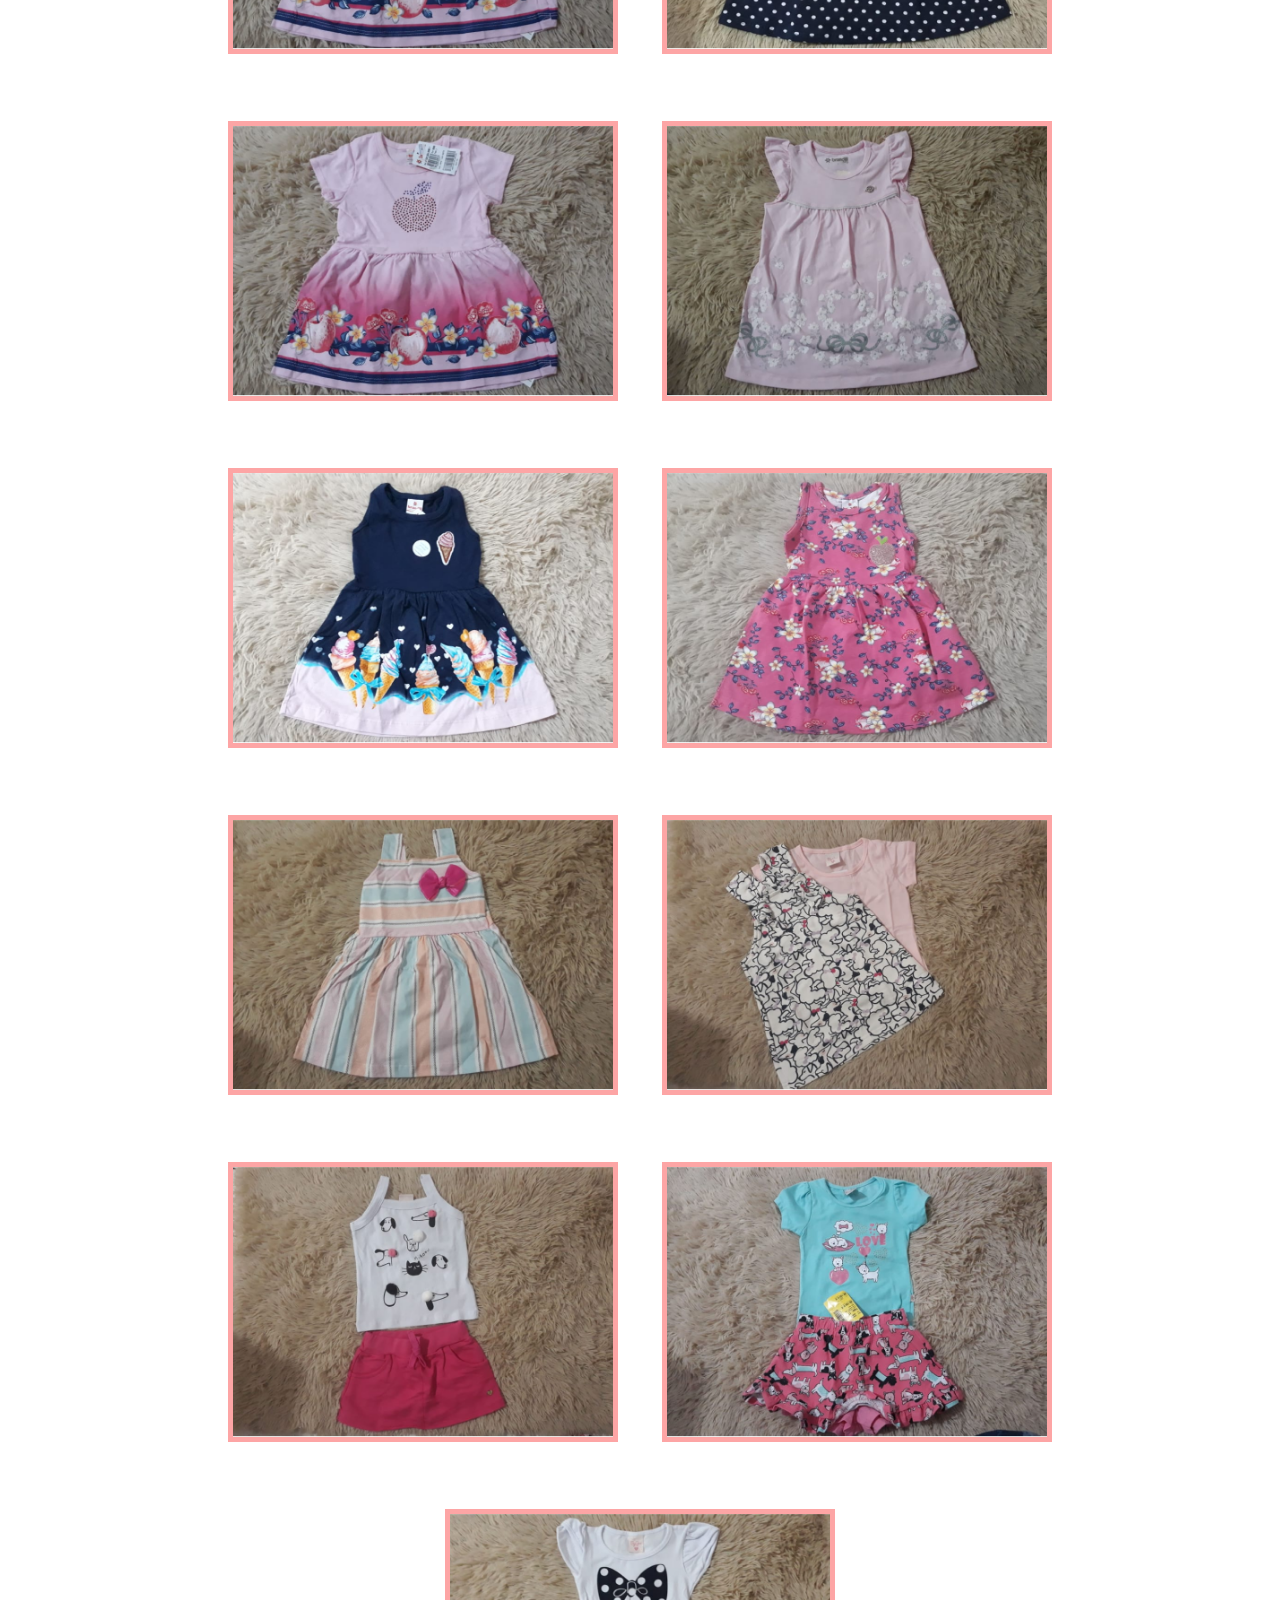
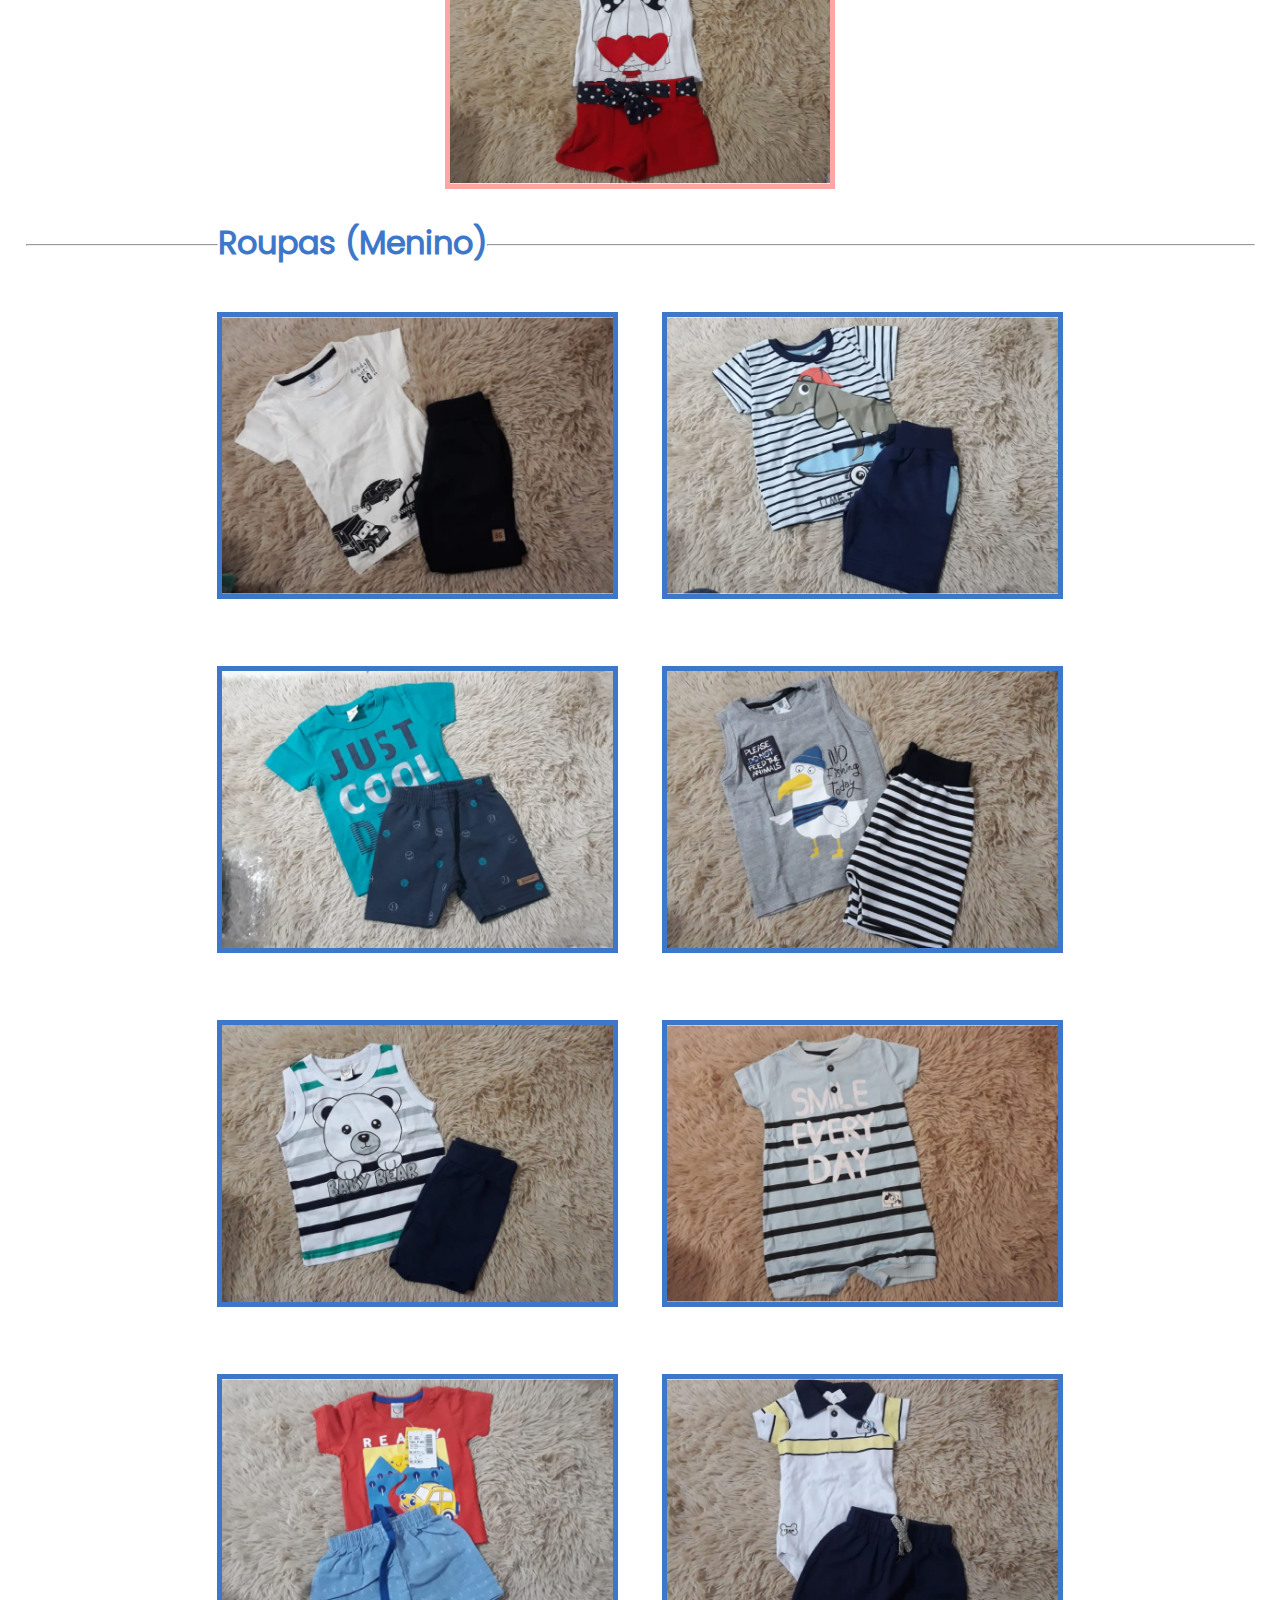
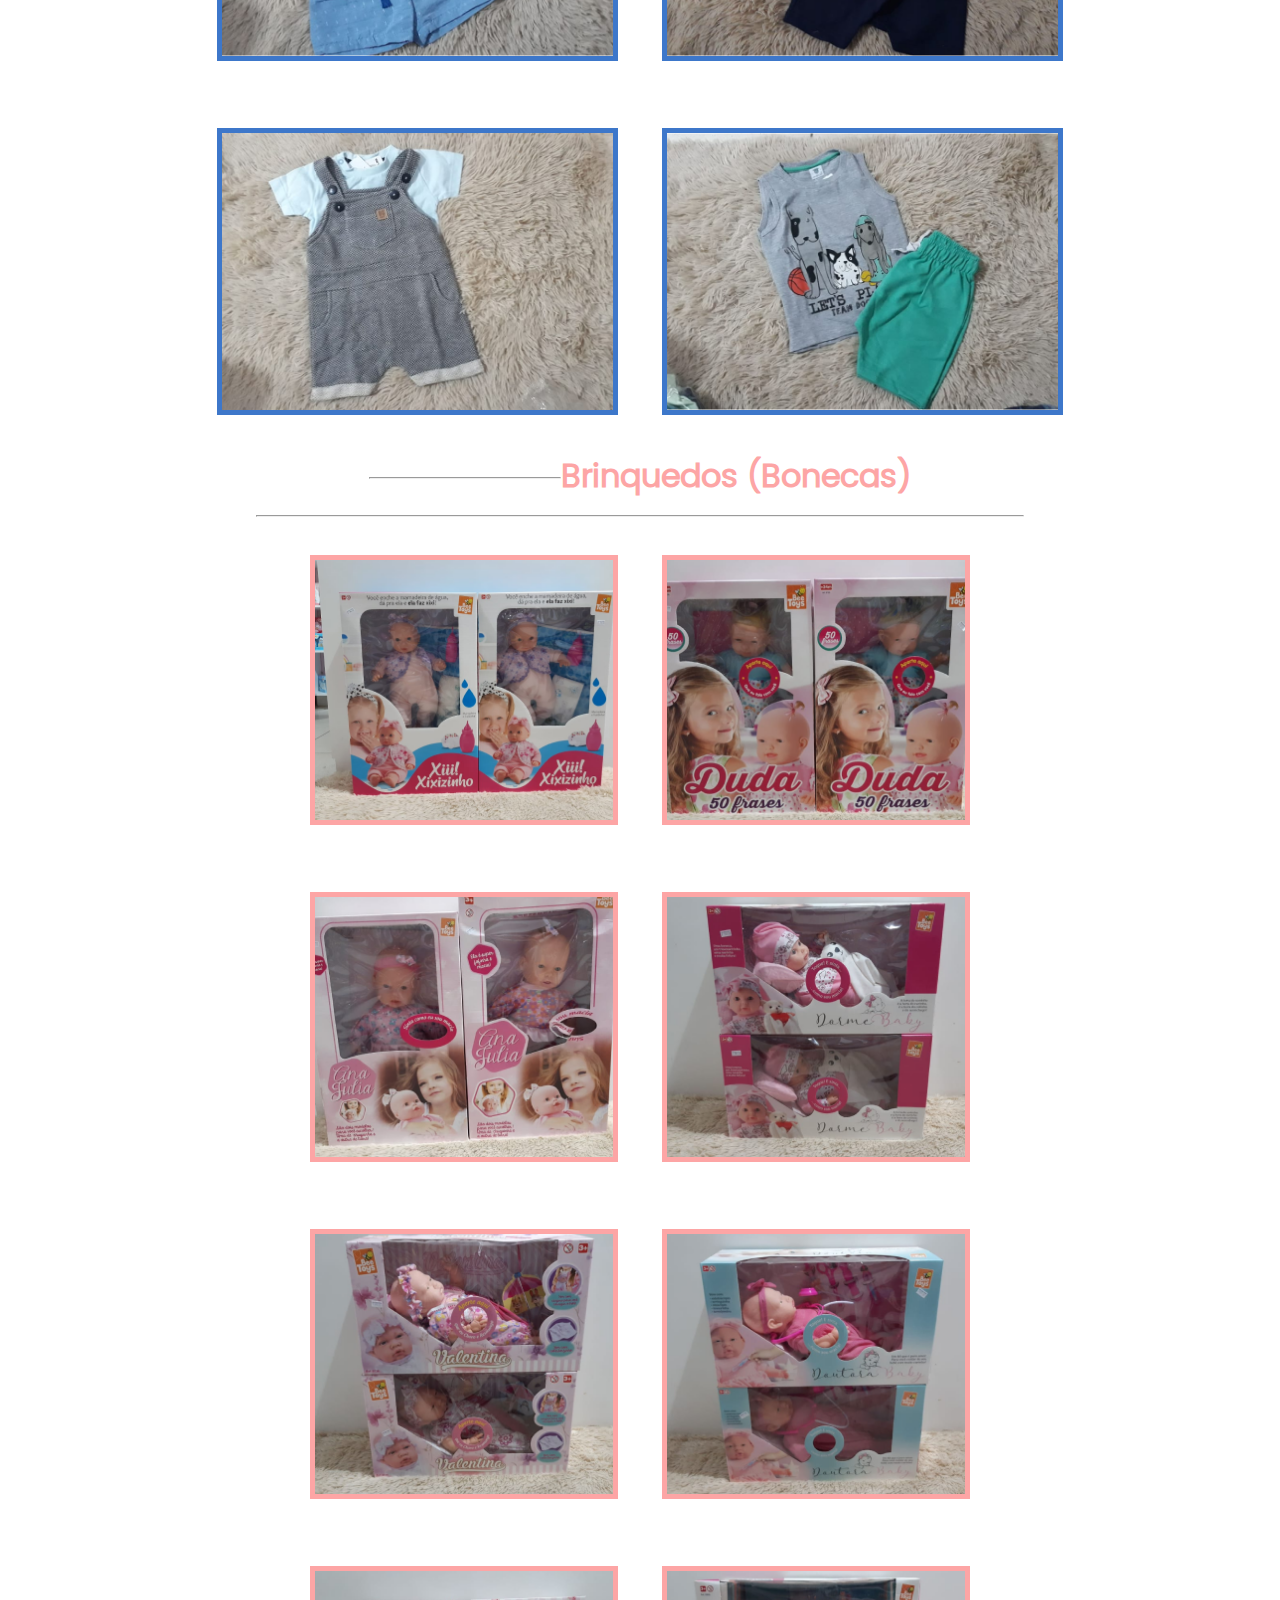
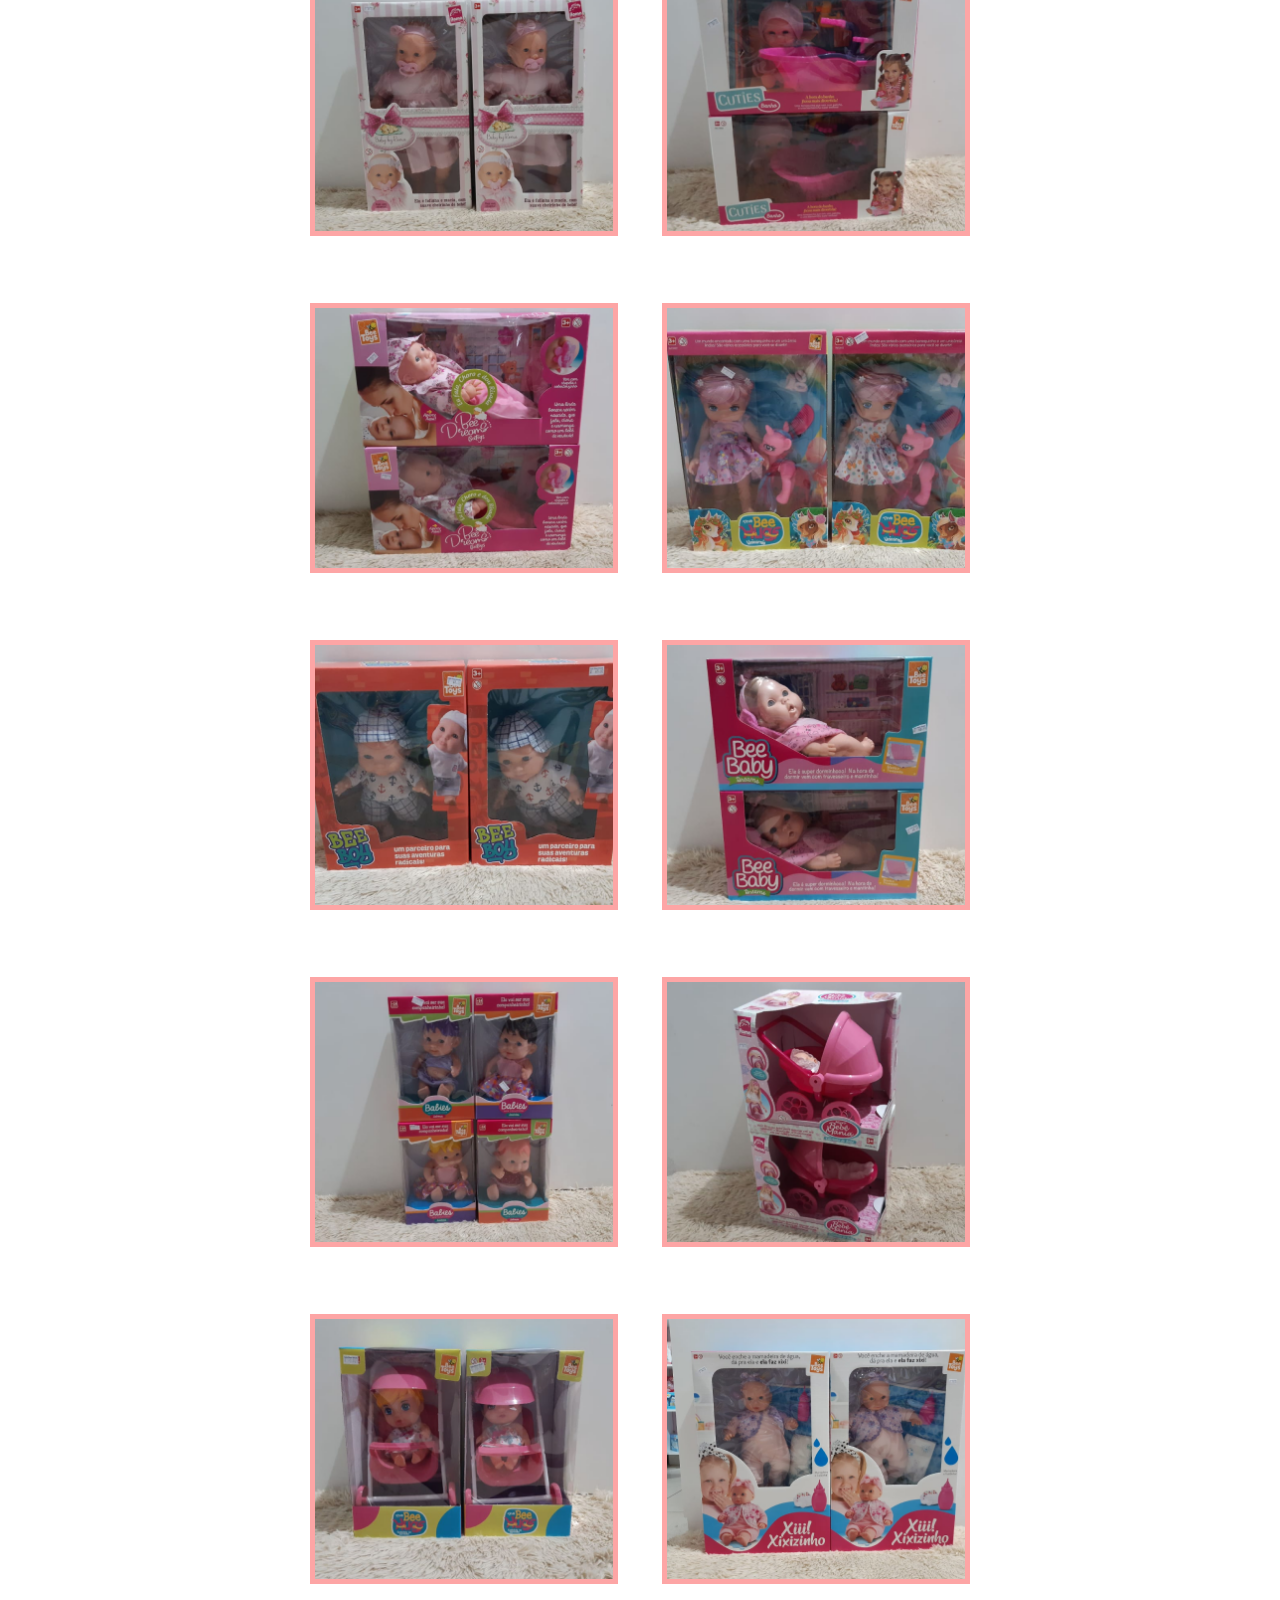
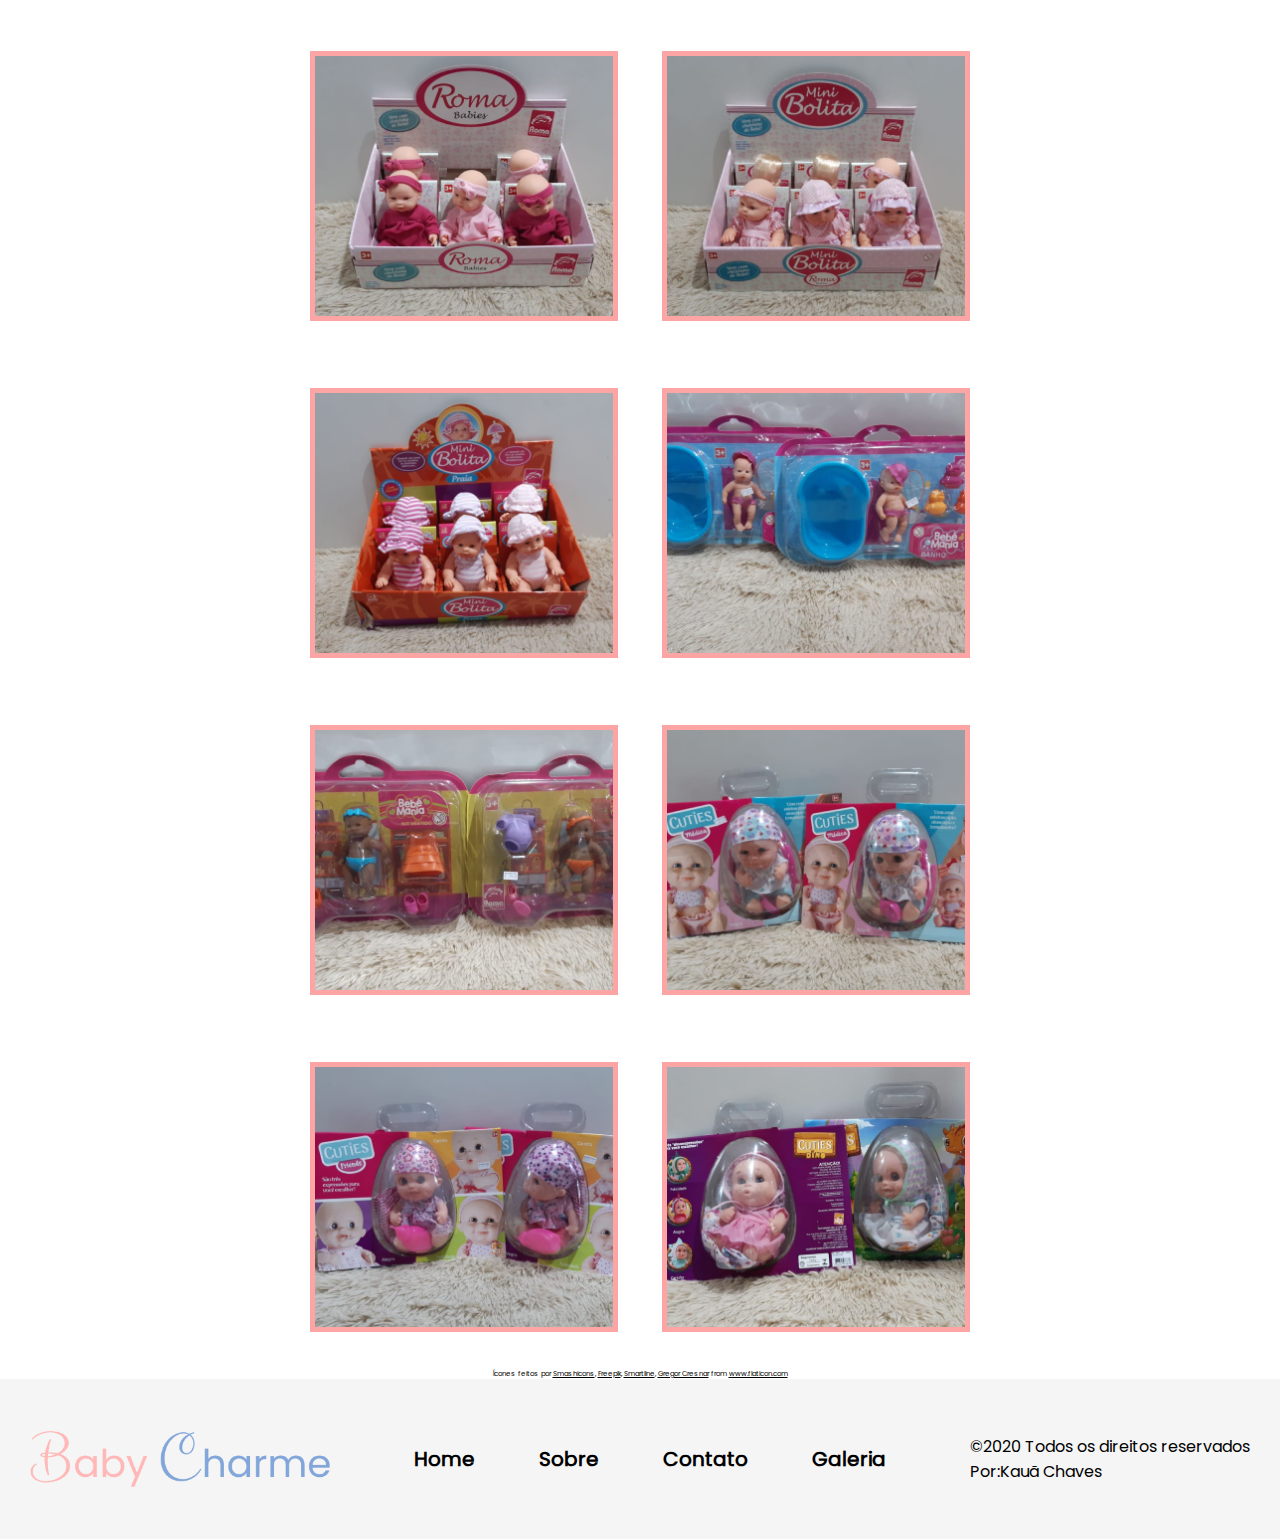
<file: galeria.html>
<html>
    <head>
        <title>Baby Charme | Tudo o que a sua criança precisa</title>
        <meta charset="utf-8">
        <meta name="description" content="">
        <meta name="keywords" content="">
        <meta name="author" content="Kauã Chaves">
        <meta charset="viewport" content="width=device-width, initial-scale=1.0, maximum-scale=1.0">
        <!--estilo-->
        <link rel="stylesheet" type="text/css" href="css/estilo.css">

    </head>
    
    <body>

        <header class="header-galeria">
            <div class="cabecalho-galeria">
              
                 <div class="logoemenu">
                   <div class="logo">
                         <span class="span1">B</span><p class="p1">aby</p><span class="span2">C</span><p class="p2">harme</p>
                    </div>

                
                
                <nav>

                    <ul>
                        <li><a title="Home" href="index.html">Home</a></li>
                        <li><a title="Sobre" href="sobre.html">Sobre</a></li>
                        <li><a title="Contato" href="contato.html">Contato</a></li>
                        <li><a title="Galeria" href="galeria.html">Galeria</a></li>
                        
                    </ul>
                </nav><!--nav-->
            </div><!--logoemenu-->
            </div><!--cabecalho-->
        </header><!--header-->

        <div class="botao">
            <a href="https://api.whatsapp.com/send?phone=5588997311030&text=Olá%20vim%20pelo%20seu%20site!" target="_blank">
            
                <img width="60" src="imgs/icones/whatsapp.png">

            </a>
            
        </div>    

        <section class="galeria">
           <div class="content">
           
            <h2>Galeria</h2><nav>
                <ul>
                    <li><a title="Geral" href="galeria.html">Geral</a></li>
                    <li><a title="Roupas Menina" href="galeria-menina.html">Roupas Menina</a></li>
                    <li><a title="Roupas Menino" href="galeria-menino.html">Roupas Menino</a></li>
                    <li><a  title="Bonecas" href="galeria-bonecas.html">Bonecas</a></li>
                  
                </ul>
            </nav>

            <hr class="hr-1"><h3>Roupas (Menina)</h3><hr>

            <div class="fotos-roupas-menina">
                <div class="grid">
                    <div class="img"></div>
                    <div class="img"></div>
                    <div class="img"></div>
                    <div class="img"></div>
                    <div class="img"></div>
                    <div class="img"></div>
                    <div class="img"></div>
                    <div class="img"></div>
                    <div class="img"></div>
                    <div class="img"></div>
                    <div class="img"></div>
                    <div class="img"></div>
                    <div class="img"></div>
                    <div class="img"></div>
                    <div class="img"></div>
                    <div class="img"></div>
                    <div class="img"></div>
                    <div class="img"></div>
                    <div class="img"></div>
                    <div class="img"></div>
                    <div class="img"></div>
                    
                </div><!--grid-->
            </div><!--fotos-roupas-menina-->

            <hr class="hr-1"><h3>Roupas (Menino)</h3><hr>

            <div class="fotos-roupas-menino">
                <div class="grid2">
                    <div class="img2"></div>
                    <div class="img2"></div>
                    <div class="img2"></div>
                    <div class="img2"></div>
                    <div class="img2"></div>
                    <div class="img2"></div>
                    <div class="img2"></div>
                    <div class="img2"></div>
                    <div class="img2"></div>
                    <div class="img2"></div>
                    <!--
                    <div class="img2"></div>
                    <div class="img2"></div>
                    <div class="img2"></div>
                    <div class="img2"></div>
                    <div class="img2"></div>
                    <div class="img2"></div>
                    <div class="img2"></div>
                    <div class="img2"></div>
                    <div class="img2"></div>-->
                   
                    
                </div><!--grid-->
            </div><!--fotos-roupas-menino-->

            <hr class="hr-1"><h3>Brinquedos (Bonecas)</h3><hr>
            
            <div class="fotos-brinquedos">
                <div class="grid3">
                    <div class="img3"></div>
                    <div class="img3"></div>
                    <div class="img3"></div>
                    <div class="img3"></div>
                    <div class="img3"></div>
                    <div class="img3"></div>
                    <div class="img3"></div>
                    <div class="img3"></div>
                    <div class="img3"></div>
                    <div class="img3"></div>
                    <div class="img3"></div>
                    <div class="img3"></div>
                    <div class="img3"></div>
                    <div class="img3"></div> 
                    <div class="img3"></div>
                    <!-- <div class="img3"></div> -->
                    <div class="img3"></div>
                    <div class="img3"></div>
                    <div class="img3"></div>
                    <div class="img3"></div>
                    <div class="img3"></div>
                    <div class="img3"></div>
                    <div class="img3"></div>
                    <div class="img3"></div>
                    <div class="img3"></div>
                  
                    
                </div><!--grid3-->
            </div><!--fotos-bonecas-->


           </div><!--content-->
           
           
        <div class="links">
            Ícones feitos por
            <a href="https://www.flaticon.com/br/autores/smashicons" title="Smashicons">Smashicons</a>, 
            
            <a href="https://www.flaticon.com/br/autores/freepik" title="Freepik">Freepik</a>, 
            
            <a href="https://www.flaticon.com/br/autores/smartline" title="Smartline">Smartline</a>, 
            
            <a href="https://www.flaticon.com/br/autores/gregor-cresnar" title="Gregor Cresnar">Gregor Cresnar</a> from <a href="https://www.flaticon.com/br/" title="Flaticon">www.flaticon.com</a>
            
        </div><!--links-->
        
        </section><!--galeria-->


        <footer>
          <img width="300" src="imgs/BabyCharmelogo.png">

         
          <div class="submenu">
            <h5><a title="Home" href="index.html">Home</a></h5>
            <h5><a title="Sobre" href="sobre.html">Sobre</a></h5>
            <h5><a title="Contato" href="contato.html">Contato</a></h5>
            <h5><a title="Galeria" href="galeria.html">Galeria</a></h5>
        
        </div><!--submenu-->

          <div class="copy">
            <p>&copy;2020 Todos os direitos reservados<br>Por:Kauã Chaves</p>
          </div><!--copy-->
        </footer><!--footer-->
             

    </body>
</html>
</file>
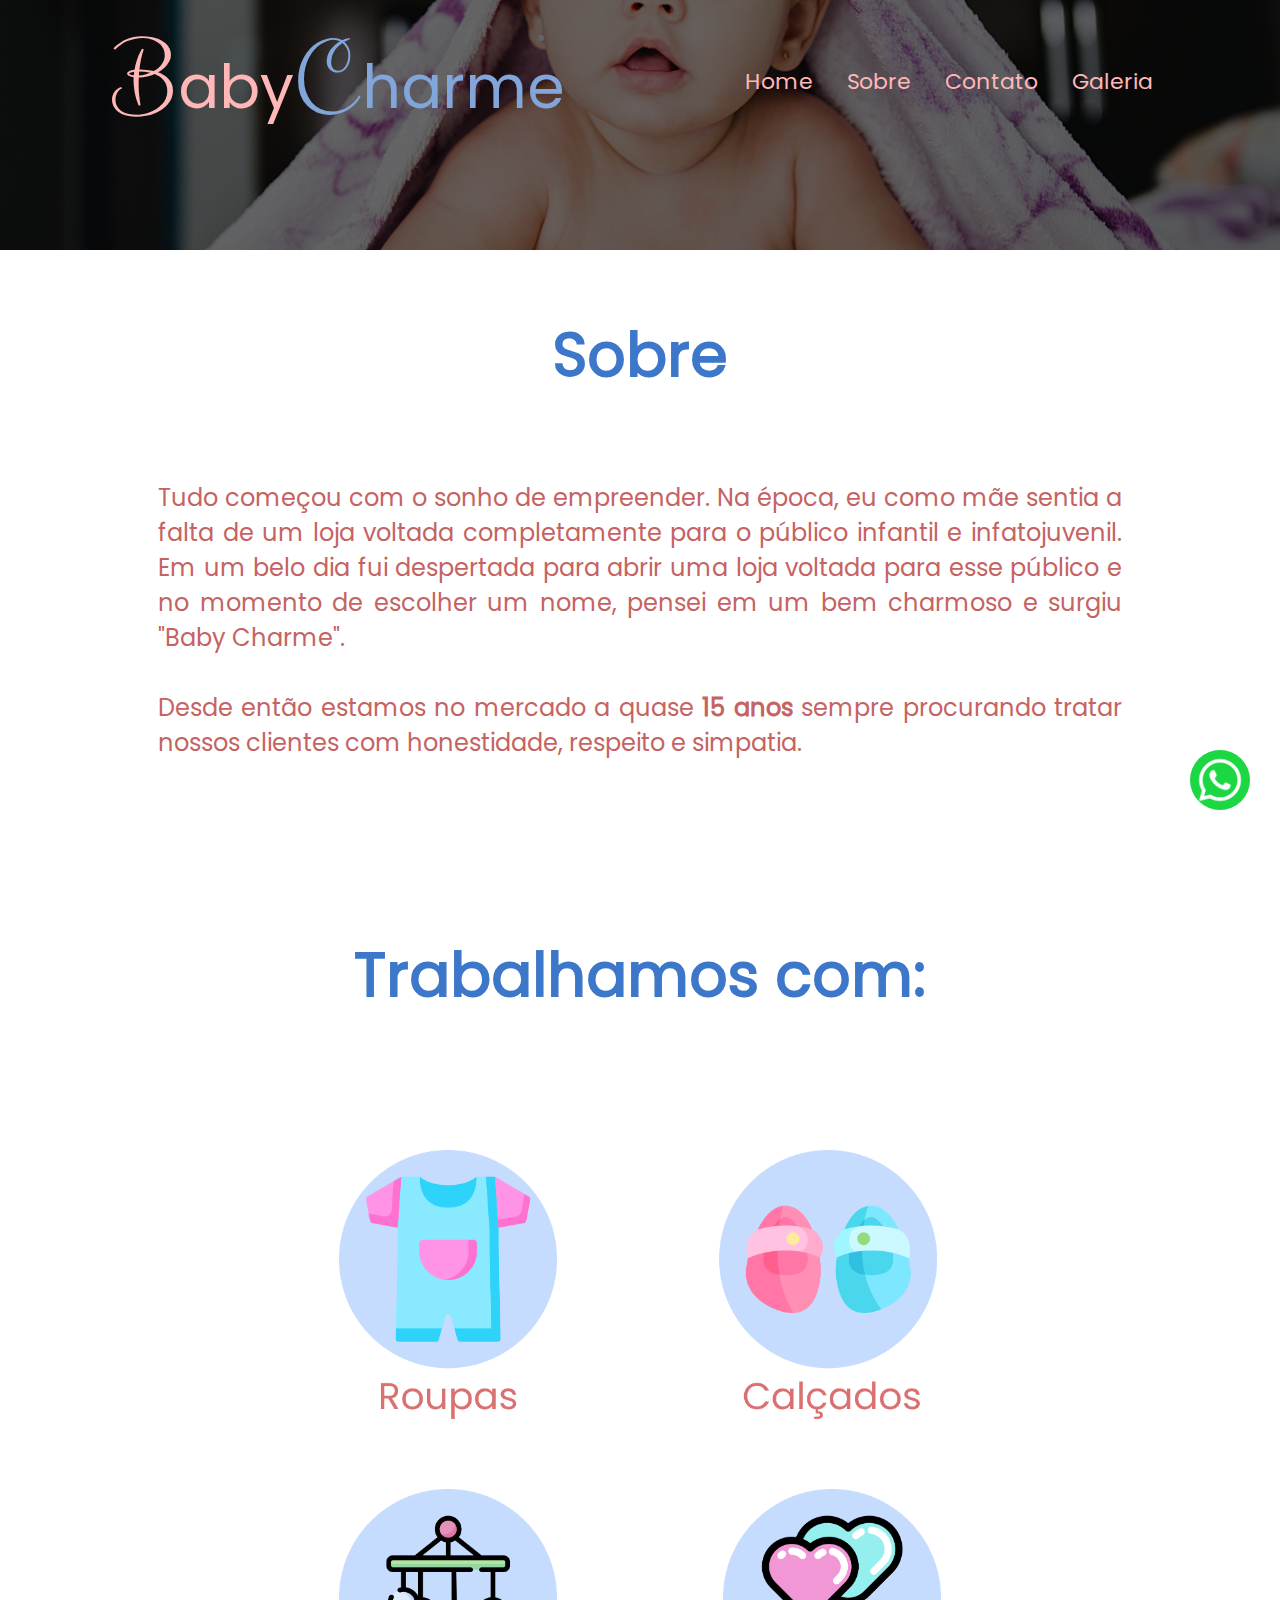
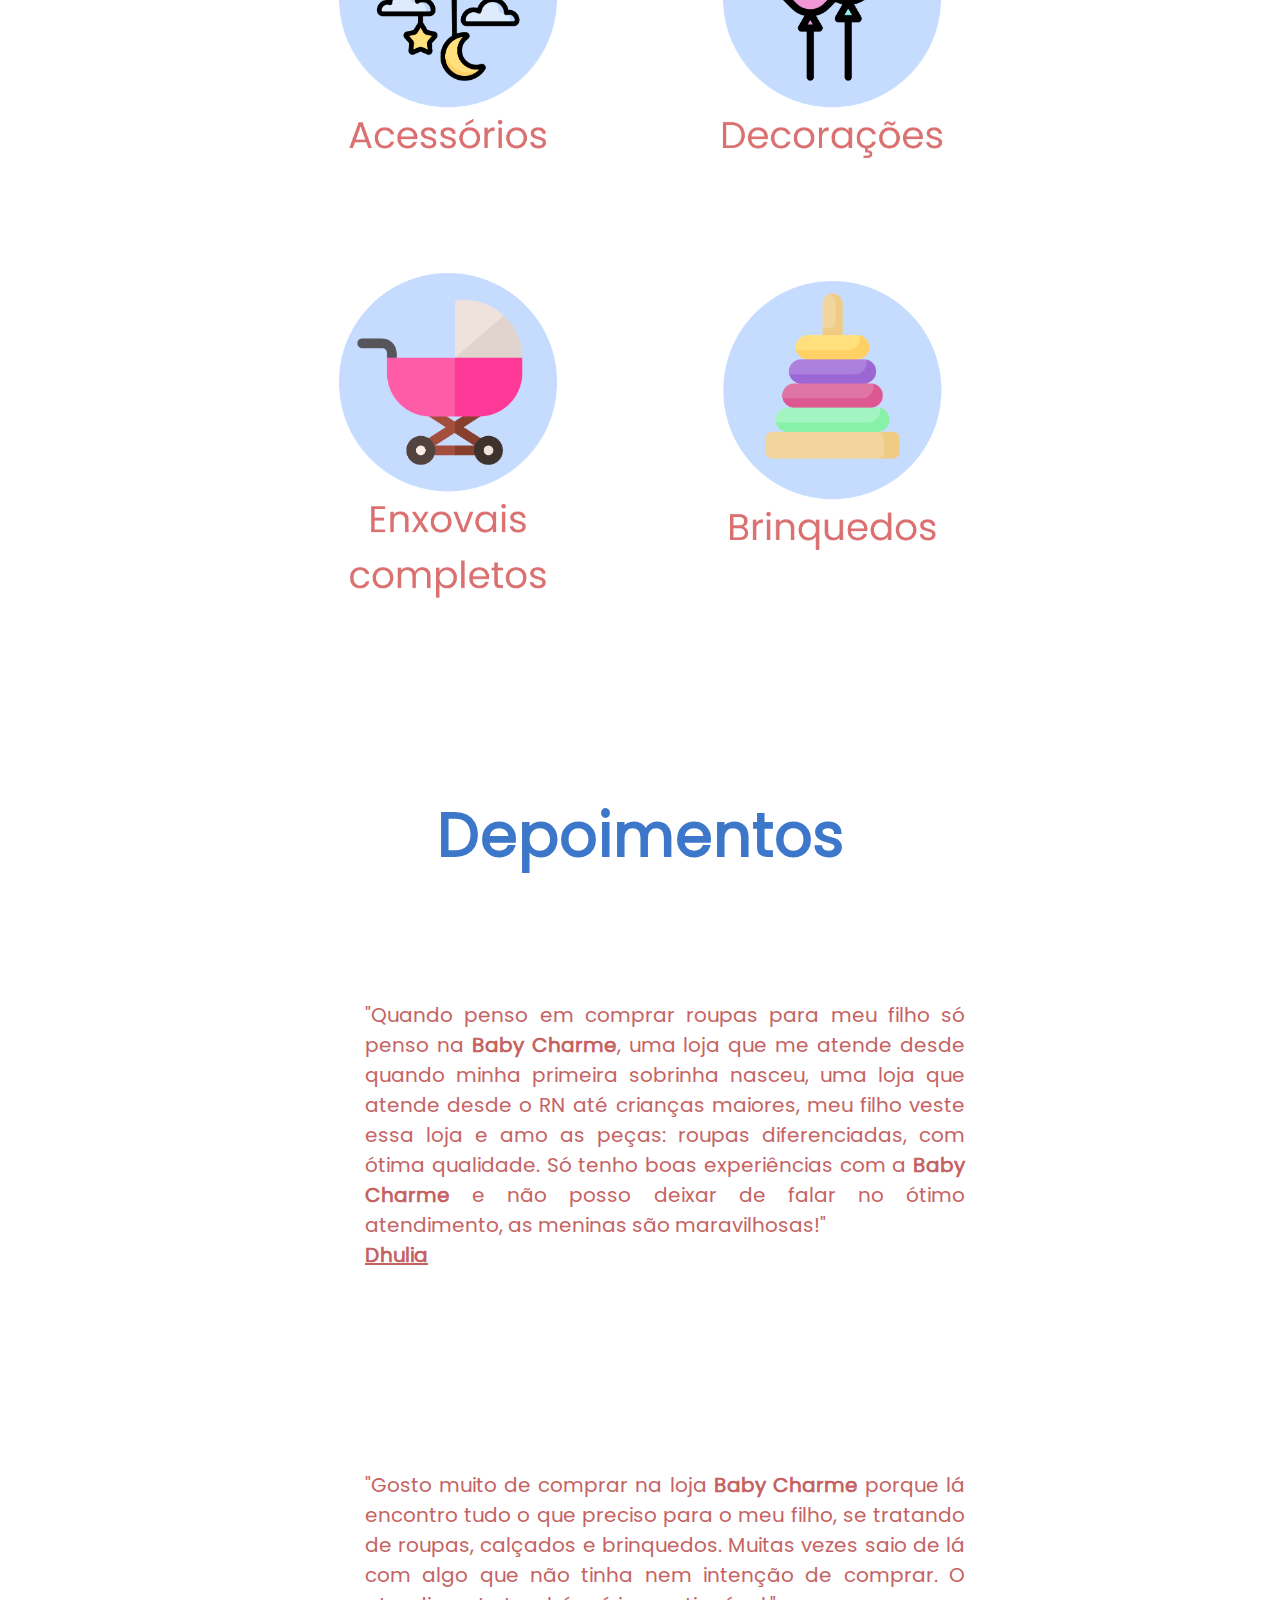
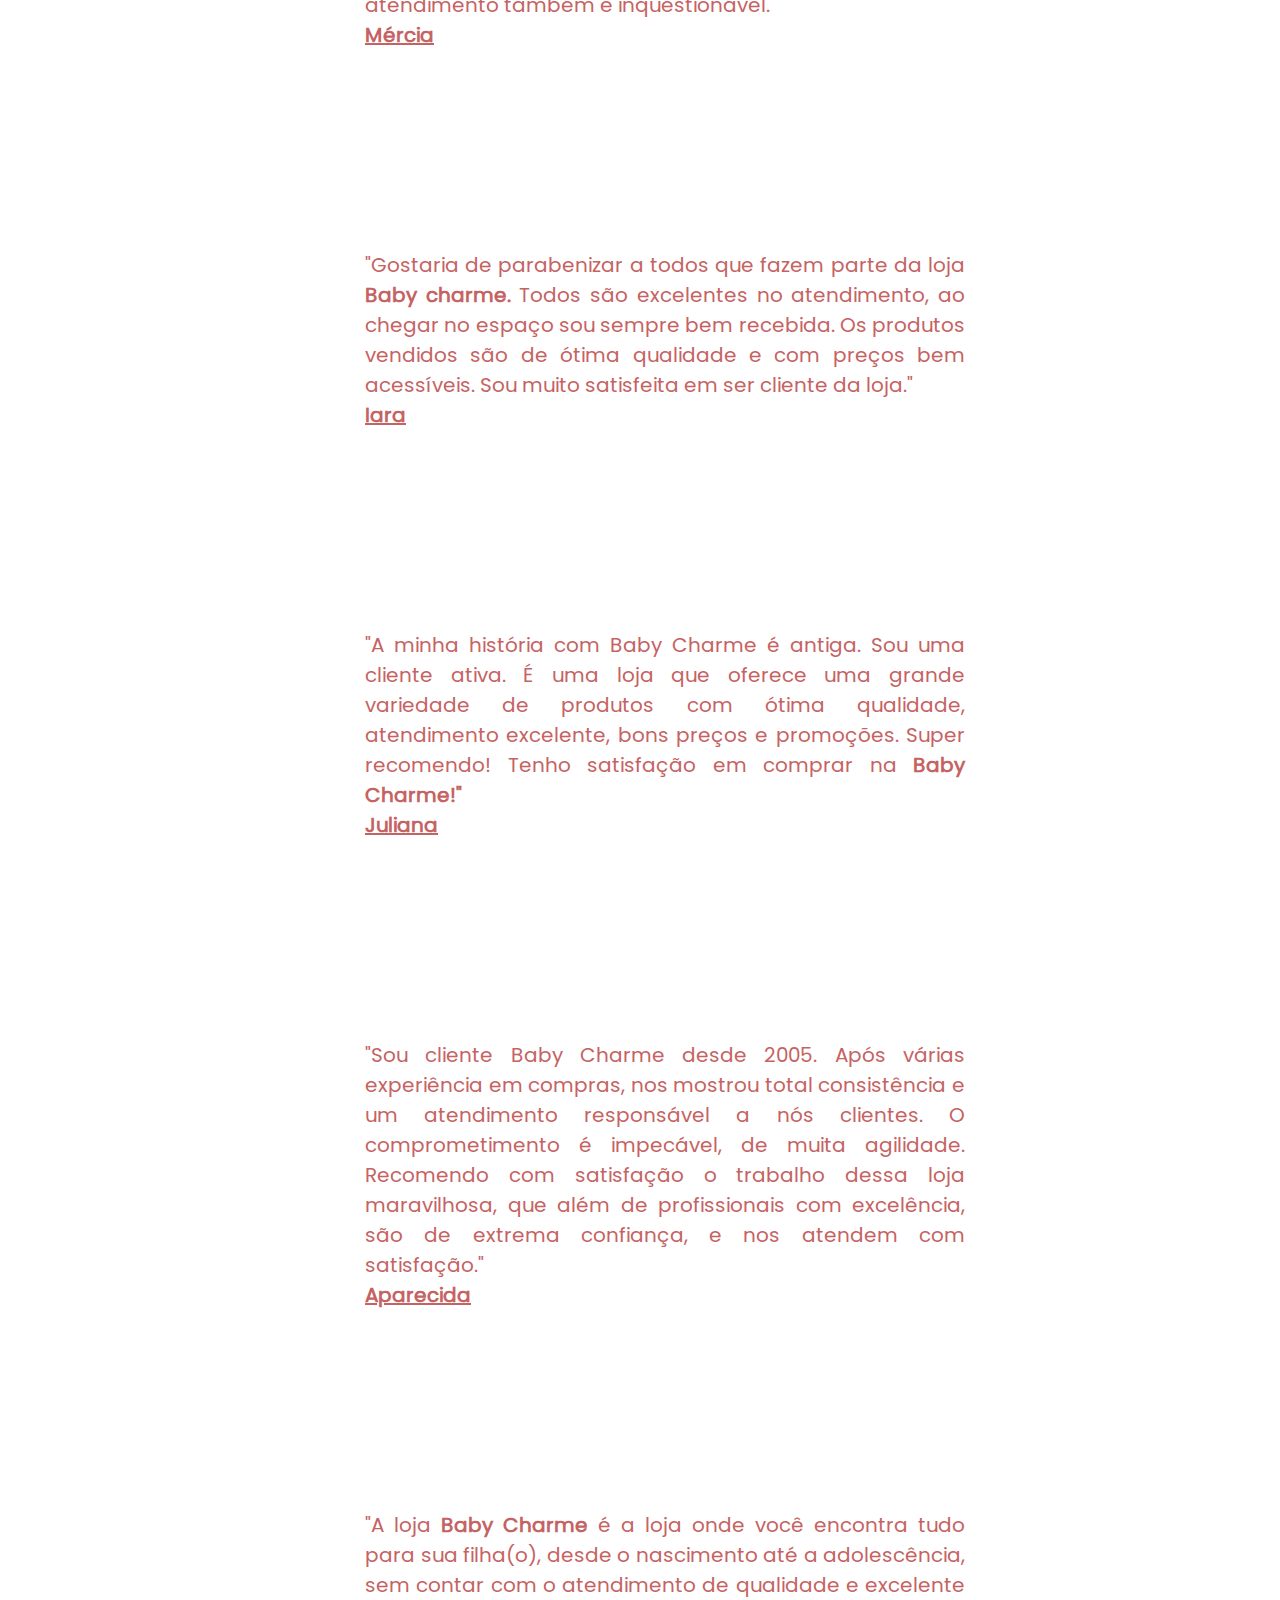
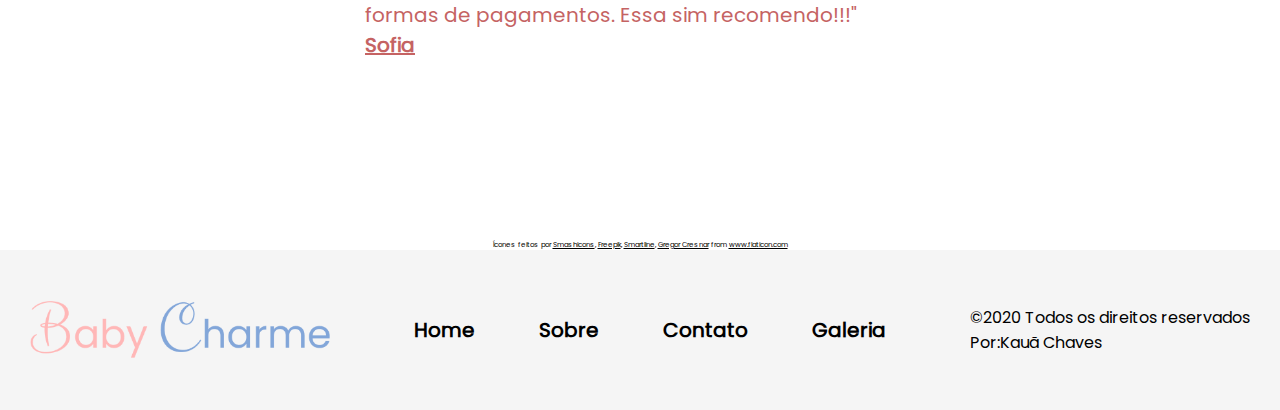
<file: sobre.html>
<html>
    <head>
        <title>Baby Charme | Tudo o que a sua criança precisa</title>
        <meta charset="utf-8">
        <meta name="description" content="">
        <meta name="keywords" content="">
        <meta name="author" content="Kauã Chaves">
        <!--estilo-->
        <link rel="stylesheet" type="text/css" href="css/estilo.css">

        <meta charset="viewport" content="width=device-width, initial-scale=1.0, maximum-scale=1.0">
        <!--Fontes-->
    </head>
    
    <body>

        <header class="header-sobre">
            <div class="cabecalho-sobre">
              
                 <div class="logoemenu">
                   <div class="logo">
                         <span class="span1">B</span><p class="p1">aby</p><span class="span2">C</span><p class="p2">harme</p>
                    </div>

                
                
                <nav>

                    <ul>
                        <li><a title="Home" href="index.html">Home</a></li>
                        <li><a title="Sobre" href="sobre.html">Sobre</a></li>
                        <li><a title="Contato" href="contato.html">Contato</a></li>
                        <li><a title="Galeria" href="galeria.html">Galeria</a></li>
                        
                    </ul>
                </nav><!--nav-->
            </div><!--logoemenu-->
            </div><!--cabecalho-->
        </header><!--header-->

        <div class="botao">
            <a href="https://api.whatsapp.com/send?phone=5588997311030&text=Olá" target="_blank">
            
                <img width="60" src="imgs/icones/whatsapp.png">

            </a>
            
        </div>   
        
        <section class="cont-sobre">

            <div class="info-sobre">
             <h2>Sobre</h2>
            </div>  
            <div class="texto-sobre">
                <p>Tudo começou com o sonho de empreender. Na época, eu como mãe sentia a falta de um loja voltada 
                completamente para o público infantil e infatojuvenil. Em um belo dia fui despertada para abrir uma loja voltada 
                para esse público e no momento de escolher um nome, pensei em um bem charmoso e  surgiu "Baby Charme".<br><br>Desde então estamos no mercado a quase <b>15 anos</b> sempre procurando tratar nossos clientes com honestidade, respeito e simpatia.</p>
            </div>

                <div class="produtos">
                
                    <h1>Trabalhamos com:</h1>

                    
                    <div class="fotos">
                
                        <img title="babycharme" width="200" src="imgs/icones/roupas_babycharme.png">
                        <img title="babycharme" width="200" src="imgs/icones/calçados_babycharme.png">
                        <img title="babycharme" width="200" src="imgs/icones/acessorios_babycharme.png">
                        <img title="babycharme" width="200" src="imgs/icones/decoracoes_babycharme.png">
                        <img title="babycharme" width="200" src="imgs/icones/enxovais_babycharme.png">
                        <img title="babycharme" width="200" src="imgs/icones/brinquedos_babycharme.png">
                    </div>
                
                </div>
        
        </section>

        <section class="depoimento">
            <div class="dep">
                
                <h2>Depoimentos</h2>

                <p>"Quando penso em comprar roupas para meu filho só penso na <strong>Baby Charme</strong>, uma loja que me atende desde quando minha primeira sobrinha nasceu, uma loja que atende desde o RN até crianças maiores, meu filho veste essa loja e amo as peças: roupas diferenciadas, com ótima qualidade. Só tenho boas experiências com a <strong>Baby Charme</strong> e não posso deixar de falar no ótimo atendimento, as meninas são maravilhosas!"<br><span>Dhulia</span></p>

                <p>"Gosto muito de comprar na loja <strong>Baby Charme</strong> porque lá encontro tudo o que preciso para o meu filho, se tratando de roupas, calçados e brinquedos. Muitas vezes saio de lá com algo que não tinha nem intenção de comprar. O atendimento também é inquestionável."<br><span>Mércia</span></p>

                <p>"Gostaria de parabenizar a todos que fazem parte da loja <strong>Baby charme.</strong> Todos são excelentes no atendimento, ao  chegar no  espaço sou sempre bem recebida. Os produtos vendidos são de ótima qualidade e com  preços  bem acessíveis. Sou muito satisfeita em ser cliente da loja."<br><span>Iara</span></p>
                
                <p>"A minha história com Baby Charme é antiga.
                    Sou uma cliente ativa. 
                    É uma loja que oferece uma grande variedade de produtos com ótima qualidade, atendimento excelente, bons preços e promoções.
                    Super recomendo!
                    Tenho satisfação em comprar na <Strong>Baby Charme!"</strong><br><span>Juliana</span></p>

                 <p>"Sou cliente<strong></strong> Baby Charme desde 2005.</strong> Após várias experiência em compras, nos mostrou total  consistência e um atendimento responsável a nós clientes. O comprometimento é impecável, de muita agilidade. Recomendo com satisfação o trabalho dessa loja maravilhosa, que além de profissionais com excelência, são de extrema confiança, e nos atendem com satisfação."<br><span>Aparecida</span></p>

                 <p>"A loja <strong>Baby Charme</strong> é a loja onde você encontra tudo para sua filha(o), desde o nascimento até a adolescência, sem contar com o atendimento de qualidade e excelente formas de pagamentos. Essa sim recomendo!!!"<br><span>Sofia</span></p>
            </div>

            <div class="links">
                Ícones feitos por
                <a href="https://www.flaticon.com/br/autores/smashicons" title="Smashicons">Smashicons</a>, 
                
                <a href="https://www.flaticon.com/br/autores/freepik" title="Freepik">Freepik</a>, 
                
                <a href="https://www.flaticon.com/br/autores/smartline" title="Smartline">Smartline</a>, 
                
                <a href="https://www.flaticon.com/br/autores/gregor-cresnar" title="Gregor Cresnar">Gregor Cresnar</a> from <a href="https://www.flaticon.com/br/" title="Flaticon">www.flaticon.com</a>
                
            </div>
        </section>

    



        
        <footer>
            <img width="300" src="imgs/BabyCharmelogo.png">

           <!-- <div class="links">
                Ícones feitos por
                <a href="https://www.flaticon.com/br/autores/smashicons" title="Smashicons">Smashicons</a>, 
                
                <a href="https://www.flaticon.com/br/autores/freepik" title="Freepik">Freepik</a>, 
                
                <a href="https://www.flaticon.com/br/autores/smartline" title="Smartline">Smartline</a>, 
                
                <a href="https://www.flaticon.com/br/autores/gregor-cresnar" title="Gregor Cresnar">Gregor Cresnar</a> from <a href="https://www.flaticon.com/br/" title="Flaticon">www.flaticon.com</a>
                
            </div>-->
  
            <div class="submenu">
                <h5><a title="Home" href="index.html">Home</a></h5>
                <h5><a title="Sobre" href="sobre.html">Sobre</a></h5>
                <h5><a title="Contato" href="contato.html">Contato</a></h5>
                <h5><a title="Galeria" href="galeria.html">Galeria</a></h5>
            
            </div>
  
            
            <div class="copy">
                <p>&copy;2020 Todos os direitos reservados<br>Por:Kauã Chaves</p>
              </div><!--copy-->
          </footer>    

    </body>
</html>
</file>
<file: css/estilo.css>
*{
    margin:0;
    padding:0;

    box-sizing: border-box;
}

html,body{
    height: auto;
    font-family: 'Clicker Script', cursive;
    font-family: 'Poppins', sans-serif;

    max-width: 100%;

    overflow-x: hidden;

    
}

body{
    overflow-y: hidden;
    background-color:  #ffa3a3;
}

.clear{
    clear: both;
}

@font-face{
    font-family: clicker;
    src:url('../fonts/Clicker_Script/ClickerScript-Regular.ttf');
}

@font-face{
    font-family:poppins;
    src:url('../fonts/Poppins/Poppins-Regular.ttf');
}

@font-face{
    font-family:poppins-semi;
    src:url('../fonts/Poppins/Poppins-SemiBold.ttf')
}
/* Formatacao header */

header{

    background-image:url('../imgs/bebe_baby.jpg');
    background-size: cover;
    background-position: center;
    
}

.header-contato{

    background-image:url('../imgs/bebe_baby.jpg');
    background-size: cover;
    background-position:center;
    width: 100%;
}

.header-galeria{

    background-image:url('../imgs/bebe_baby.jpg');
    background-size: cover;
    background-position:center;
}

.header-sobre{

    background-image:url('../imgs/bebe_baby.jpg');
    background-size: cover;
    background-position:center;
}


/* Formatacao logo */



.cabecalho-contato{
    width: 100%;
    height: 250px;

   background-color:rgba(0,0,0,0.60);
   

}

.cabecalho{
    width: 100%;
    height: 1000px;

   background-color:rgba(0,0,0,0.60);
}


.cabecalho-sobre{
    width: 100%;
    height: 250px;

   background-color:rgba(0,0,0,0.60); 
}

.cabecalho-galeria{
    width: 100%;
    height: 250px;

   background-color:rgba(0,0,0,0.60); 
}

.cabecalho-contato p{
    display: inline;
}

.cabecalho-galeria p{
    display: inline;
}

.cabecalho-sobre p{
    display: inline;
}

.cabecalho p{
    display: inline;
}

.cabecalho-contato .span1{
    font-size: 100px;
    color:#FFB7B7;
    font-family: clicker, cursive;
}

.cabecalho-galeria .span1{
    font-size: 100px;
    color:#FFB7B7;
    font-family: clicker, cursive;
}

.cabecalho-sobre .span1{
    font-size: 100px;
    color:#FFB7B7;
    font-family: clicker, cursive;
}

.cabecalho .span1{
    font-size: 100px;
    color:#FFB7B7;
    font-family: clicker, cursive;
}


.cabecalho-contato .span2{
    font-size:100px;
    color:#82A6D9;
    font-family:clicker, cursive;
}

.cabecalho-galeria .span2{
    font-size:100px;
    color:#82A6D9;
    font-family:clicker, cursive;
}

.cabecalho-sobre .span2{
    font-size:100px;
    color:#82A6D9;
    font-family:clicker, cursive;
}


.cabecalho .span2{
    font-size:100px;
    color:#82A6D9;
    font-family:clicker, cursive;
}

.cabecalho-contato .p1{
    font-size:60px;
    color:#FFB7B7;
    font-family:poppins, cursive;
    font-weight: 400;
}

.cabecalho-galeria .p1{
    font-size:60px;
    color:#FFB7B7;
    font-family:poppins, cursive;
    font-weight: 400;
}


.cabecalho-sobre .p1{
    font-size:60px;
    color:#FFB7B7;
    font-family:poppins, cursive;
    font-weight: 400;
}

.cabecalho .p1{
    font-size:60px;
    color:#FFB7B7;
    font-family:poppins, cursive;
    font-weight: 400;
}

.cabecalho-contato .p2{
    font-size:60px;
    color:#82A6D9;
    font-family:poppins, cursive;
    font-weight: 400;
}

.cabecalho-galeria .p2{
    font-size:60px;
    color:#82A6D9;
    font-family:poppins, cursive;
    font-weight: 400;
}

.cabecalho-sobre .p2{
    font-size:60px;
    color:#82A6D9;
    font-family:poppins, cursive;
    font-weight: 400;
}

.cabecalho .p2{
    font-size:60px;
    color:#82A6D9;
    font-family:poppins, cursive;
    font-weight: 400;
}
/* Fim fomatacao logo */

/* Fomatacao menu */



nav ul li{
    list-style-type: white;
    display: inline-block;
}

nav ul li a{
    text-decoration:white;
    color:#FFB7B7;
    font-size:30px;

    padding: 0 15px;

    transition:0.2s ease-out;

}

nav ul li a:hover{
    border-bottom:2px solid #FFB7B7 ;
}

/* Fim formatacao menu */

/* Fomatacao div menu e logo */
.logoemenu{
    margin: 0 112px;
    padding: 15px 0 0 0;
    display: flex;
    align-items: center;
    justify-content: space-between;
}
/* Fim formatacao div menu e logo */

/* Formatacao slogan */

.slogan{
    display: block;
    width: 60%;
    margin-top:220px;
    margin-left: 112px;
    text-align: left;
}

.slogan p{
    color:white;
    font-size: 100px;
    font-family: poppins-semi;
    text-align: left;
}

/* Fim formatacao slogan */

/* Fomatacao botao wpp */

.botao a{
    position: fixed;
    bottom:90px;
    right: 30px;
    z-index: 1000;
   
    width: 60px;
    height: 60px;

    animation: botao 2s infinite;

}


.botao img{
   border-radius: 50%;
}

/* Formatacao motivacao */

.motivacao{
    text-align: center;
    height: auto;

    background-color: white;

}

.veja{
    margin: 260px 0 150px 0 ;

    position: relative;

    top:-30px;
}

.motivacao  .veja a{
    background-color:#ffffff;
    padding: 25px 50px;

    border-radius: 160px;

    font-size: 30px;

    text-decoration: white;

    color:#ff9494;

}


.bloco{
    width: 70%;
    height: auto;
    text-align: center;
    display: flex;
    align-items: center;

    margin:0px auto 0 auto;
    
}

.bloco:nth-of-type(2){
    margin-bottom:0px;
}

.bloco .imagem{
    display: inline-block;
    margin: 80px auto 50px auto ;

}

.bloco .texto1,.texto2 {
    display: block;
    width: 100%;
    height: auto;
    max-width: 1300px;
    margin-bottom:50px;
    margin: 0 auto;
}

.bloco .texto1,.texto2 p{
    color:#3D77CA;
    font-family: poppins;
    font-size:28px;

    margin-left: 20px;
}

.bloco .texto2{
    height: auto;
}

/* Final */

.final{
    text-align: center;
 
}

/* Formatacao espaco */


.espaco{
    background-color: #ffa3a3;
}

.espaco h2{
    color:white;
    font-size:80px;

    margin:0 0 100px 0;
    
    width: 100%;
    
 }



 .espaco .rol-width{
    overflow: hidden; 
    
    width:60%;
    height: 800px;   
    
    position:relative;

    margin:0px auto;
    padding: 100px 0;
    
      border-radius: 40px;
 }

 .rolagem img{
     position:absolute;
     top:0;
     left: 0;

     opacity: 0;

     width:100%;
        
    

     animation:animacao 24s infinite;
 }

 .rolagem img:nth-of-type(2){

    animation-delay:4s;
}

.rolagem img:nth-of-type(3){
    animation-delay:8s;
}

.rolagem img:nth-of-type(4){
    animation-delay:12s;
}

.rolagem img:nth-of-type(5){
    animation-delay:16s;
}

.rolagem img:nth-of-type(6){
    animation-delay:20s;
}

.rolagem img:nth-of-type(7){
    animation-delay:24s;
}




 
 @keyframes animacao{
     0%{
         opacity: 0.15;
     }

     15%{
         opacity: 1;

         transform: scale(1.2,1.2);
     }

    50%{
         opacity: 0;
     }
 }


/* Formatacao contato */

.contato-sec{
    text-align:center;
    
    background-color: white;
    
}


.contato-sec .itens{
    width:40%;
    height: auto;

    margin-top:120px;

    text-align: center;

    float: left;

    display: inline-block;

    

    
}

.contato-sec .info{
    display: inline-block;
    width: 100%;
    height: 160px;
}

.contato-sec .info h2{
    color:rgb(61, 119, 202);
    font-size:60px;

    padding-top:50px;
    margin-bottom:0px;
}

.contato-sec .info p{
   font-size: 20px;
}

.contato-sec .item-contato{
    display:block;
    margin: 5% 25%;

    transition: 0.5s;

    padding: 18px 0;

    text-align: center;

    width: 28%;
}

.contato-sec .img-link{
    display: inline-block;
   width: 208px;
}


.contato-sec .item-contato h2{
    color:#FFB7B7;
    

    font-size:40px;

    display: inline-block;

    text-align: center;

    transition: 0.5s;
    
}


.contato-sec .item-contato:hover{

    transform: scale(1.10,1.10);
}

.contato-sec .item-contato img{
   display: block;
   position: relative;
   right: -80px;
}




/* MAPA */


.mapa iframe{
    width: 50%;
    height: 500px;

    float: right;

    margin:240px 10% 200px 0;
    
}


/* Formatacao sobre */

.cont-sobre{
    width: 100%;
    height: auto;

    text-align: center;
    display: inline-block;
    background-color: white;
}


.cont-sobre .info-sobre{
    display: inline-block;
    width: 100%;
    height: auto;

 
}

.cont-sobre .info-sobre h2{
    color:rgb(61, 119, 202);
    font-size:60px;

    padding-top:60px;
    margin-bottom:0px;
    
}

.cont-sobre .texto-sobre{
    text-align: center;
}

.cont-sobre .texto-sobre p{
    color:#c56363;

    font-size:24px;
    text-align: justify;
    margin:60px 30px 50px 30px;

    width: 80%;
    display: inline-block;

    padding: 20px 30px;

    border-radius: 50px;
   
}  

.cont-sobre .produtos   h1{
    text-align: center;
   
    margin:100px 0;

    color:rgb(61, 119, 202);
    font-size:60px;
    
    font-weight: bold;
}

.cont-sobre .produtos{
   text-align:center;
}

.cont-sobre .fotos{
    display: inline-block;
    width:80%;
}

.cont-sobre .fotos img{
    display: inline-block;
    margin:20px 100px;
}

.cont-sobre .fotos img:nth-of-type(5){

    position:relative;
    top: 45px;
}

/* Formatacao depoimentos */

.depoimento{
    text-align: center;

    background-color: white;
}
.depoimento .dep {
   display: inline-block;
   background-color: white;
   
}

.depoimento .dep h2 {
    color:rgb(61, 119, 202);
    font-size:60px;

    margin: 200px 0 100PX 0;
}

.depoimento .dep p{
    display: inline-block;
    width: 50%;
    
    text-align: justify;
    padding:20px;

    vertical-align: top;

    margin-left:50px;
    margin-bottom: 160px;


    color:#c56363;

    font-size: 20px;
    
}

.depoimento .dep p:nth-of-type(4){
    border:white;
    background-color: white;
    
}

.depoimento .dep span{
    color:#c56363;
    font-weight: bold;
    text-decoration: underline;
}



/* Formatacao Galeria */
.galeria{
    text-align: center;

    background-color: white;
}

.galeria nav{
    margin:50px 0;
   
}   

.galeria .content nav ul li a{
    font-size: 26px;
    color:#e07676;
   
    padding:7px 20px;

    margin-top:40px;

    font-weight: bold;
}

.galeria .content nav ul li a:hover{
    border:none;
    text-decoration: underline;
}

.galeria .content nav ul{
    height: 50px;

    
}


.content h2{
    color:rgb(61, 119, 202);
    font-size:100px;
    margin-bottom:30px;
}

.content h3{
    display:inline-block;
    font-size: 32px;
    color:#fda5a5;
    margin-bottom:15px
}

.content h3:nth-of-type(2){
    display:inline-block;
    font-size: 32px;
    color:rgb(61, 119, 202);
    margin-bottom:15px
}

.content hr{
    display: inline-block;
    width:60%;

    margin-bottom:8px
}

.content .hr-1{
    display: inline-block;
    width: 15%;
}

.content .fotos-roupas-menina .grid{
    width:80%;
    height: auto;

    margin:0 auto;
}

.content .fotos-roupas-menino .grid2{
    width:80%;
    height: auto;

    margin:0 auto;
}

.content .fotos-brinquedos .grid3{
    width:80%;
    height: auto;

    margin:0 auto;
}

.content .fotos-roupas-menina .grid .img{
   
    margin: 7px 20px;

    display: inline-block ;

    background-color:green;
}

.content .fotos-roupas-menino .grid2 .img2{
    

    margin: 7px 20px;

    display: inline-block ;

    background-color:green;
}

.content .fotos-brinquedos .grid3 .img3{
   
    margin: 7px 20px;

    display: inline-block ;

    background-color:green;
}

.links {
    font-size:7px;

    

}

.links a{
    color:black;
    
}
/* FOTOS MENINAS */
.galeria .content .fotos-roupas-menina .grid  .img:nth-of-type(1){
    background-image:url('../imgs/galeria/MENINA/baby_charme-1.jpeg');
    background-size:cover;

    border:5px solid #fda5a5;

    background-color: white;
    margin:30px 20px;
    
    transition: 1s;
    
    

    
}

.galeria .content .fotos-roupas-menina .grid  .img:nth-of-type(2){
    background-image:url('../imgs/galeria/MENINA/baby_charme-2.jpeg');
    background-size:cover;

    border:5px solid #fda5a5;

    background-color: white;
    margin:30px 20px;
    
}

.galeria .content .fotos-roupas-menina .grid  .img:nth-of-type(3){
    background-image:url('../imgs/galeria/MENINA/baby_charme-3.jpeg');
    background-size:cover;

    border:5px solid #fda5a5;

    background-color: white;
    margin:30px 20px;
    
}

.galeria .content .fotos-roupas-menina .grid  .img:nth-of-type(4){
    background-image:url('../imgs/galeria/MENINA/baby_charme-4.jpeg');
    background-size:cover;

    border:5px solid #fda5a5;

    background-color: white;
    margin:30px 20px;
}

.galeria .content .fotos-roupas-menina .grid  .img:nth-of-type(5){
    background-image:url('../imgs/galeria/MENINA/baby_charme-5.jpeg');
    background-size: cover;
    background-color:white;

    border:5px solid #fda5a5;
    margin:30px 20px;
}

.galeria .content .fotos-roupas-menina .grid  .img:nth-of-type(6){
    background-image:url('../imgs/galeria/MENINA/baby_charme-6.jpeg');
    background-size:cover;

    background-color: white;

    border:5px solid #fda5a5;
    margin:30px 20px;
}

.galeria .content .fotos-roupas-menina .grid  .img:nth-of-type(7){
    background-image:url('../imgs/galeria/MENINA/baby_charme-7.jpeg');
    background-size:cover;

    background-color: white;

    border:5px solid #fda5a5;
    margin:30px 20px;
}

.galeria .content .fotos-roupas-menina .grid  .img:nth-of-type(8){
    background-image:url('../imgs/galeria/MENINA/baby_charme-8.jpeg');
    background-size:cover;

    background-color: white;

    border:5px solid #fda5a5;
    margin:30px 20px;
}
.galeria .content .fotos-roupas-menina .grid  .img:nth-of-type(9){
    background-image:url('../imgs/galeria/MENINA/baby_charme-9.png');
    background-size:cover;
    background-repeat:no-repeat;
    background-position: center;

    width: 390px;
    height: 280px;

    margin-top:60px;

    border:5px solid #fda5a5;

    background-color: white;
    margin:30px 20px;
}

.galeria .content .fotos-roupas-menina .grid  .img:nth-of-type(10){
    background-image:url('../imgs/galeria/MENINA/baby_charme-10.png');
    background-size:cover;
    background-repeat:no-repeat;
    background-position: center;

    border:5px solid #fda5a5;

    width: 390px;
    height: 280px;

    margin-top:60px;

    background-color: white;
   margin:30px 20px;
}

.galeria .content .fotos-roupas-menina .grid  .img:nth-of-type(11){
    background-image:url('../imgs/galeria/MENINA/baby_charme-11.png');
    background-size:cover;
    background-repeat:no-repeat;
    background-position: center;

    width: 390px;
    height: 280px;

    margin-top:60px;

    border:5px solid #fda5a5;

    background-color: white;
    margin:30px 20px;
}

.galeria .content .fotos-roupas-menina .grid  .img:nth-of-type(12){
    background-image:url('../imgs/galeria/MENINA/baby_charme-12.png');
    background-size:cover;
    background-repeat:no-repeat;
    background-position: center;

    width: 390px;
    height: 280px;


    border:5px solid #fda5a5;

    background-color: white;
    margin:30px 20px;
}

.galeria .content .fotos-roupas-menina .grid  .img:nth-of-type(13){
    background-image:url('../imgs/galeria/MENINA/baby_charme-13.png');
    background-size:cover;
    background-repeat:no-repeat;
    background-position: center;

    width: 390px;
    height: 280px;

    border:5px solid #fda5a5;

    background-color: white;
    margin:30px 20px;
}

.galeria .content .fotos-roupas-menina .grid  .img:nth-of-type(14){
    background-image:url('../imgs/galeria/MENINA/baby_charme-14.png');
    background-size:cover;
    background-repeat:no-repeat;
    background-position: center;

    width: 390px;
    height: 280px;

    border:5px solid #fda5a5;

    background-color: white;
    margin:30px 20px;
}

.galeria .content .fotos-roupas-menina .grid  .img:nth-of-type(15){
    background-image:url('../imgs/galeria/MENINA/baby_charme-15.png');
    background-size:cover;
    background-repeat:no-repeat;
    background-position: center;

    width: 390px;
    height: 280px;

    border:5px solid #fda5a5;

    background-color: white;
    margin:30px 20px;
}

.galeria .content .fotos-roupas-menina .grid  .img:nth-of-type(16){
    background-image:url('../imgs/galeria/MENINA/baby_charme-16.png');
    background-size:cover;
    background-repeat:no-repeat;
    background-position: center;

    width: 390px;
    height: 280px;

    border:5px solid #fda5a5;

    background-color: white;
    margin:30px 20px;
}

.galeria .content .fotos-roupas-menina .grid  .img:nth-of-type(17){
    background-image:url('../imgs/galeria/MENINA/baby_charme-17.png');
    background-size:cover;
    background-repeat:no-repeat;
    background-position: center;

    width: 390px;
    height: 280px;

    border:5px solid #fda5a5;

    background-color: white;

    margin:30px 20px;
}

.galeria .content .fotos-roupas-menina .grid  .img:nth-of-type(18){
    background-image:url('../imgs/galeria/MENINA/baby_charme-18.png');
    background-size:cover;
    background-repeat:no-repeat;
    background-position: center;

    width: 390px;
    height: 280px;

    border:5px solid #fda5a5;

    background-color: white;
    margin:30px 20px;
}

.galeria .content .fotos-roupas-menina .grid  .img:nth-of-type(19){
    background-image:url('../imgs/galeria/MENINA/baby_charme-19.png');
    background-size:cover;
    background-repeat:no-repeat;
    background-position: center;

    width: 390px;
    height: 280px;

    border:5px solid #fda5a5;

    background-color: white;
    margin:30px 20px;
}

.galeria .content .fotos-roupas-menina .grid  .img:nth-of-type(20){
    background-image:url('../imgs/galeria/MENINA/baby_charme-20.png');
    background-size:cover;
    background-repeat:no-repeat;
    background-position: center;

    width: 390px;
    height: 280px;

    border:5px solid #fda5a5;

    background-color: white;
    margin:30px 20px;
}

.galeria .content .fotos-roupas-menina .grid  .img:nth-of-type(21){
    background-image:url('../imgs/galeria/MENINA/baby_charme-21.png');
    background-size:cover;
    background-repeat:no-repeat;
    background-position: center;

    width: 390px;
    height: 280px;

    border:5px solid #fda5a5;

    background-color: white;
    margin:30px 20px;
}

/* FOTOS MENIN0S */

.galeria .content .fotos-roupas-menino .grid2  .img2:nth-of-type(1){
    background-image:url('../imgs/galeria/MENINO/baby_charme-22.png');
    background-size:cover;
    background-repeat:no-repeat;
    background-position: center;


    background-color: white;

    border:5px solid rgb(61, 119, 202);
    margin:30px 20px;
}



.galeria .content .fotos-roupas-menino .grid2 .img2:nth-of-type(2){
    background-image:url('../imgs/galeria/MENINO/baby_charme-23.png');
    background-size:cover;
    background-repeat:no-repeat;
    background-position: center;


    background-color: white;

    border:5px solid rgb(61, 119, 202);
    margin:30px 20px;
}

.galeria .content .fotos-roupas-menino .grid2  .img2:nth-of-type(3){
    background-image:url('../imgs/galeria/MENINO/baby_charme-24.png');
    background-size:cover;
    background-repeat:no-repeat;
    background-position: center;


    background-color: white;

    border:5px solid rgb(61, 119, 202);
    margin:30px 20px;
}

.galeria .content .fotos-roupas-menino .grid2  .img2:nth-of-type(4){
    background-image:url('../imgs/galeria/MENINO/baby_charme-25.png');
    background-size:cover;
    background-repeat:no-repeat;
    background-position: center;


    background-color: white;

    border:5px solid rgb(61, 119, 202);
    margin:30px 20px;
}

.galeria .content .fotos-roupas-menino .grid2  .img2:nth-of-type(5){
    background-image:url('../imgs/galeria/MENINO/baby_charme-26.png');
    background-size:cover;
    background-repeat:no-repeat;
    background-position: center;


    background-color: white;

    border:5px solid rgb(61, 119, 202);
    margin:30px 20px;
}

.galeria .content .fotos-roupas-menino .grid2  .img2:nth-of-type(6){
    background-image:url('../imgs/galeria/MENINO/baby_charme-27.png');
    background-size:cover;
    background-repeat:no-repeat;
    background-position: center;


    background-color: white;

    border:5px solid rgb(61, 119, 202);
    margin:30px 20px;
}

.galeria .content .fotos-roupas-menino .grid2  .img2:nth-of-type(7){
    background-image:url('../imgs/galeria/MENINO/baby_charme-28.png');
    background-size:cover;
    background-repeat:no-repeat;
    background-position: center;


    background-color: white;

    border:5px solid rgb(61, 119, 202);
    margin:30px 20px;
}

.galeria .content .fotos-roupas-menino .grid2  .img2:nth-of-type(8){
    background-image:url('../imgs/galeria/MENINO/baby_charme-29.png');
    background-size:cover;
    background-repeat:no-repeat;
    background-position: center;


    background-color: white;

    border:5px solid rgb(61, 119, 202);
    margin:30px 20px;
}

.galeria .content .fotos-roupas-menino .grid2  .img2:nth-of-type(9){
    background-image:url('../imgs/galeria/MENINO/baby_charme-30.png');
    background-size:cover;
    background-repeat:no-repeat;
    background-position: center;

    

    background-color: white;

    border:5px solid rgb(61, 119, 202);
    margin:30px 20px;
}

.galeria .content .fotos-roupas-menino .grid2  .img2:nth-of-type(10){
    background-image:url('../imgs/galeria/MENINO/baby_charme-31.png');
    background-size:cover;
    background-repeat:no-repeat;
    background-position: center;


    background-color: white;

    border:5px solid rgb(61, 119, 202);
    margin:30px 20px;
}

/* FOTOS BONECAS */


.galeria .content .fotos-brinquedos .grid3 .img3{
    background-image:url('../imgs/galeria/BRINQUEDOS/brinquedos_babycharme1.png');
    background-size:cover;
    background-repeat:no-repeat;
    background-position: center;


    background-color: white;

    border:5px solid #fda5a5;
    margin:30px 20px;
}

.galeria .content .fotos-brinquedos .grid3 .img3:nth-of-type(2){
    background-image:url('../imgs/galeria/BRINQUEDOS/brinquedos_babycharme2.png');
    background-size:cover;
    background-repeat:no-repeat;
    background-position: center;


    background-color: white;

    border:5px solid #fda5a5;
    margin:30px 20px;
}

.galeria .content .fotos-brinquedos .grid3 .img3:nth-of-type(3){
    background-image:url('../imgs/galeria/BRINQUEDOS/brinquedos_babycharme3.png');
    background-size:cover;
    background-repeat:no-repeat;
    background-position: center;


    background-color: white;

    border:5px solid #fda5a5;
    margin:30px 20px;
}

.galeria .content .fotos-brinquedos .grid3 .img3:nth-of-type(4){
    background-image:url('../imgs/galeria/BRINQUEDOS/brinquedos_babycharme4.png');
    background-size:cover;
    background-repeat:no-repeat;
    background-position: center;


    background-color: white;

    border:5px solid #fda5a5;
    margin:30px 20px;
}

.galeria .content .fotos-brinquedos .grid3 .img3:nth-of-type(5){
    background-image:url('../imgs/galeria/BRINQUEDOS/brinquedos_babycharme5.png');
    background-size:cover;
    background-repeat:no-repeat;
    background-position: center;


    background-color: white;

    border:5px solid #fda5a5;
    margin:30px 20px;
}

.galeria .content .fotos-brinquedos .grid3 .img3:nth-of-type(6){
    background-image:url('../imgs/galeria/BRINQUEDOS/brinquedos_babycharme6.png');
    background-size:cover;
    background-repeat:no-repeat;
    background-position: center;


    background-color: white;

    border:5px solid #fda5a5;
    margin:30px 20px;
}
.galeria .content .fotos-brinquedos .grid3 .img3:nth-of-type(7){
    background-image:url('../imgs/galeria/BRINQUEDOS/brinquedos_babycharme7.png');
    background-size:cover;
    background-repeat:no-repeat;
    background-position: center;


    background-color: white;

    border:5px solid #fda5a5;
    margin:30px 20px;
}

.galeria .content .fotos-brinquedos .grid3 .img3:nth-of-type(8){
    background-image:url('../imgs/galeria/BRINQUEDOS/brinquedos_babycharme8.png');
    background-size:cover;
    background-repeat:no-repeat;
    background-position: center;


    background-color: white;

    border:5px solid #fda5a5;
    margin:30px 20px;
}

.galeria .content .fotos-brinquedos .grid3 .img3:nth-of-type(9){
    background-image:url('../imgs/galeria/BRINQUEDOS/brinquedos_babycharme9.png');
    background-size:cover;
    background-repeat:no-repeat;
    background-position: center;


    background-color: white;

    border:5px solid #fda5a5;
    margin:30px 20px;
}

.galeria .content .fotos-brinquedos .grid3 .img3:nth-of-type(10){
    background-image:url('../imgs/galeria/BRINQUEDOS/brinquedos_babycharme10.png');
    background-size:cover;
    background-repeat:no-repeat;
    background-position: center;


    background-color: white;

    border:5px solid #fda5a5;
    margin:30px 20px;
}
.galeria .content .fotos-brinquedos .grid3 .img3:nth-of-type(11){
    background-image:url('../imgs/galeria/BRINQUEDOS/brinquedos_babycharme11.png');
    background-size:cover;
    background-repeat:no-repeat;
    background-position: center;


    background-color: white;

    border:5px solid #fda5a5;
    margin:30px 20px;
}

.galeria .content .fotos-brinquedos .grid3 .img3:nth-of-type(12){
    background-image:url('../imgs/galeria/BRINQUEDOS/brinquedos_babycharme12.png');
    background-size:cover;
    background-repeat:no-repeat;
    background-position: center;


    background-color: white;

    border:5px solid #fda5a5;
    margin:30px 20px;
}

.galeria .content .fotos-brinquedos .grid3 .img3:nth-of-type(13){
    background-image:url('../imgs/galeria/BRINQUEDOS/brinquedos_babycharme13.png');
    background-size:cover;
    background-repeat:no-repeat;
    background-position: center;


    background-color: white;

    border:5px solid #fda5a5;
    margin:30px 20px;
}

.galeria .content .fotos-brinquedos .grid3 .img3:nth-of-type(14){
    background-image:url('../imgs/galeria/BRINQUEDOS/brinquedos_babycharme14.png');
    background-size:cover;
    background-repeat:no-repeat;
    background-position: center;


    background-color: white;

    border:5px solid #fda5a5;
    margin:30px 20px;
}

.galeria .content .fotos-brinquedos .grid3 .img3:nth-of-type(15){
    background-image:url('../imgs/galeria/BRINQUEDOS/brinquedos_babycharme15.png');
    background-size:cover;
    background-repeat:no-repeat;
    background-position: center;


    background-color: white;

    border:5px solid #fda5a5;
    margin:30px 20px;
}

/* .galeria .content .fotos-brinquedos .grid3 .img3:nth-of-type(16){
    background-image:url('../imgs/galeria/BRINQUEDOS/brinquedos_babycharme16.png');
    background-size:cover;
    background-repeat:no-repeat;
    background-position: center;


    background-color: white;

    border:5px solid #fda5a5;
    margin:30px 20px;
} */

.galeria .content .fotos-brinquedos .grid3 .img3:nth-of-type(17){
    background-image:url('../imgs/galeria/BRINQUEDOS/brinquedos_babycharme17.png');
    background-size:cover;
    background-repeat:no-repeat;
    background-position: center;


    background-color: white;

    border:5px solid #fda5a5;
    margin:30px 20px;
}

.galeria .content .fotos-brinquedos .grid3 .img3:nth-of-type(18){
    background-image:url('../imgs/galeria/BRINQUEDOS/brinquedos_babycharme18.png');
    background-size:cover;
    background-repeat:no-repeat;
    background-position: center;


    background-color: white;

    border:5px solid #fda5a5;
    margin:30px 20px;
}

.galeria .content .fotos-brinquedos .grid3 .img3:nth-of-type(19){
    background-image:url('../imgs/galeria/BRINQUEDOS/brinquedos_babycharme19.png');
    background-size:cover;
    background-repeat:no-repeat;
    background-position: center;


    background-color: white;

    border:5px solid #fda5a5;
    margin:30px 20px;
}

.galeria .content .fotos-brinquedos .grid3 .img3:nth-of-type(20){
    background-image:url('../imgs/galeria/BRINQUEDOS/brinquedos_babycharme20.png');
    background-size:cover;
    background-repeat:no-repeat;
    background-position: center;


    background-color: white;

    border:5px solid #fda5a5;
    margin:30px 20px;
}

.galeria .content .fotos-brinquedos .grid3 .img3:nth-of-type(21){
    background-image:url('../imgs/galeria/BRINQUEDOS/brinquedos_babycharme21.png');
    background-size:cover;
    background-repeat:no-repeat;
    background-position: center;


    background-color: white;

    border:5px solid #fda5a5;
    margin:30px 20px;
}

.galeria .content .fotos-brinquedos .grid3 .img3:nth-of-type(22){
    background-image:url('../imgs/galeria/BRINQUEDOS/brinquedos_babycharme22.png');
    background-size:cover;
    background-repeat:no-repeat;
    background-position: center;


    background-color: white;

    border:5px solid #fda5a5;
    margin:30px 20px;
}

.galeria .content .fotos-brinquedos .grid3 .img3:nth-of-type(23){
    background-image:url('../imgs/galeria/BRINQUEDOS/brinquedos_babycharme23.png');
    background-size:cover;
    background-repeat:no-repeat;
    background-position: center;


    background-color: white;

    border:5px solid #fda5a5;
    margin:30px 20px;
}

.galeria .content .fotos-brinquedos .grid3 .img3:nth-of-type(24){
    background-image:url('../imgs/galeria/BRINQUEDOS/brinquedos_babycharme24.png');
    background-size:cover;
    background-repeat:no-repeat;
    background-position: center;


    background-color: white;

    border:5px solid #fda5a5;
    margin:30px 20px;
}

.galeria .content .fotos-brinquedos .grid3 .img3:nth-of-type(25){
    background-image:url('../imgs/galeria/BRINQUEDOS/brinquedos_babycharme25.png');
    background-size:cover;
    background-repeat:no-repeat;
    background-position: center;


    background-color: white;

    border:5px solid #fda5a5;
    margin:30px 20px;
}

.galeria .content .fotos-roupas-menina .grid .img{
   width: 300px;
   height: 429px;

    transition: 0.5s;
}

.galeria .content .fotos-roupas-menina .grid .img:hover{
    transform: scale(1.13,1.13);
 }

.galeria .content .fotos-roupas-menino .grid2 .img2{
    width: 401px;
    height: 287px;

    transition: 0.5s;

 }

 .galeria .content .fotos-roupas-menino .grid2 .img2:hover{
 
    transform: scale(1.13,1.13);
     
 }

 .galeria .content .fotos-brinquedos .grid3 .img3{
    width: 308px;
    height: 270px;

    transition: 0.5s;

 }

 .galeria .content .fotos-brinquedos .grid3 .img3:hover{
    transform: scale(1.13,1.13);
 }


/* Formatacao footer */

footer{
    display: flex;
    align-items: center;
    justify-content: space-between;

    width: 100%;
    height: 160px;

    background-color:rgb(245, 245, 245);

    padding:0 30px;
}

footer .submenu h5{
    display: inline-block;
    font-size:20px;

    
}

footer .submenu a{
    text-decoration: white;
    color:black;

    padding:0 30px;
}





/* RESPONSIVO */

@media screen and (max-width:1780px){

    .produtos h1{
        margin-bottom: 100px;
    }
    
    .header-sobre{
        background-position: center;
    }



@media screen and (max-width:1585px){
 .cabecalho .slogan p{
     font-size:85px ;
 }

 .espaco .rol-width{
    overflow: hidden; 
    
    width:60%;
    height: 500px;
 }   
}






@media  screen and (max-width:1285px){
    
    /* menu */
    nav ul li a{
        font-size: 22px;
    }




    .bloco p{
        padding: 0 25px;
    }

    .bloco{
        display: inline-block;
    }

    /*sobre*/

    .produtos .fotos img{
        width:240px;
        margin: 30px 70px;
    }

    
}

@media screen and (max-width:1110px){
    /* Header */

    .contato-sec .info h2{
        font-size: 75px;
    }

    header{
        text-align: center;
    }

    header .logoemenu{
        display: block;

        margin: 0 2%;

        
    }

    header .logo{
        /* position: relative; */
        /* right: -7px; */
        /* top:-40px; */
        display: inline-block;
        width: 100%;
    }

    header .logoemenu .logo .span1{
        font-size:160px;
    }

    header .logoemenu .logo .span2{
        font-size:160px;
    }
    header .logoemenu .logo .p1{
        font-size:0px;
        visibility: hidden;
    }
    header .logoemenu .logo .p2{
        font-size:0px;
        visibility: hidden;
    }

    header{
        background-position: center;
    }

    nav a{
     display:block;
    }

    nav ul li a{
        font-size: 48px;
        padding: 0 30px;
    }

    nav,ul{
      display: inline-block;
        /* position: relative; */
        /* top:-80px; */
        /* right: 120px; */
        width: 100%;
        
    }

    .cabecalho{
        height: 400px;
    }

    .cabecalho-sobre{
        height: 400px;
    }

    .cabecalho-contato{
        height: 400px;
    }
    
    .cabecalho-galeria{
        height: 400px;
    }

    /*bloco*/

    .bloco{
        display: inline-block;
    }

    .bloco:nth-of-type(2){
        margin:0 0 100px 0;
    }

    .bloco p{
        font-size: 34px;
        text-align: center;
    }

    .bloco img{
        width: 206px;
        height: 206px;
        
    }

    .bloco .imagem{
        margin: 70px auto;
    }

    .slogan p{
        font-size: 1px;
        padding:0;
   }

   /* GALERIA */

.galeria .content nav ul li{
   display: block;

}
.galeria .content nav ul li{
    display: block;
    margin-bottom: 20px;
}

.galeria .content nav ul li a{
    padding-top:20px;
    padding-bottom: 20px;

    font-size:45px;
    

   
}



 .galeria .content nav{
    margin-top: 0;
    margin-bottom: 30px;
    height: 565px;
 }

 .galeria .content ul{
    height: 510px;
 }

   .content h3{
    display:inline-block;
    font-size: 50px;
    color:#fda5a5;
    margin-bottom:30px;
    margin-top:80px;
}

.content h3:nth-of-type(2){
    display:inline-block;
    font-size: 50px;
    color:rgb(61, 119, 202);
    margin-bottom:30px;
    margin-top:80px;
}

.content hr{
    display: inline-block;
    width:38%;

    margin-bottom:8px
}

.content .hr-1{
    display: inline-block;
    width: 5%;
}

.galeria .content .fotos-roupas-menina .grid  .img:nth-of-type(9),.galeria .content .fotos-roupas-menina .grid  .img:nth-of-type(10),.galeria .content .fotos-roupas-menina .grid  .img:nth-of-type(11),.galeria .content .fotos-roupas-menina .grid  .img:nth-of-type(12),.galeria .content .fotos-roupas-menina .grid  .img:nth-of-type(13),.galeria .content .fotos-roupas-menina .grid  .img:nth-of-type(14),.galeria .content .fotos-roupas-menina .grid  .img:nth-of-type(15),.galeria .content .fotos-roupas-menina .grid  .img:nth-of-type(16),.galeria .content .fotos-roupas-menina .grid  .img:nth-of-type(17),.galeria .content .fotos-roupas-menina .grid  .img:nth-of-type(18),.galeria .content .fotos-roupas-menina .grid  .img:nth-of-type(19),.galeria .content .fotos-roupas-menina .grid  .img:nth-of-type(20),.galeria .content .fotos-roupas-menina .grid  .img:nth-of-type(21){
    width: 400px;
    height: 287.5px;
}

.galeria .content .fotos-roupas-menino .grid2  .img2:nth-of-type(1),.galeria .content .fotos-roupas-menino .grid2  .img2:nth-of-type(2),.galeria .content .fotos-roupas-menino .grid2  .img2:nth-of-type(3),.galeria .content .fotos-roupas-menino .grid2  .img2:nth-of-type(4),.galeria .content .fotos-roupas-menino .grid2  .img2:nth-of-type(5),.galeria .content .fotos-roupas-menino .grid2  .img2:nth-of-type(6),.galeria .content .fotos-roupas-menino .grid2  .img2:nth-of-type(7),.galeria .content .fotos-roupas-menino .grid2  .img2:nth-of-type(8),.galeria .content .fotos-roupas-menino .grid2  .img2:nth-of-type(9),.galeria .content .fotos-roupas-menino .grid2  .img2:nth-of-type(10){

    width: 400px;
    height: 287.5px;
    
}

.content h2{
    color:rgb(61, 119, 202);
    font-size:80px;
    margin-bottom:30px;
}

/* SLIDE */

.espaco .rol-width {
    height: 500px;
    width: 70%;
}

   

   /* Contato */

    .contato-sec .itens{
        float: none;
        width: 100%;
    }

    .contato-sec .item-contato{
        display: block;
        margin:0 auto;

        padding: 45px 0;

        width: auto;  
    }

    .contato-sec .item-contato img{
        display: block;
        position: relative;
        right: -135px;
     }

     .contato-sec .item-contato:nth-of-type(1) img{
        display: block;
        position: relative;
        right: -60px;
     }

     .contato-sec .item-contato:nth-of-type(4) img{
        display: block;
        position: relative;
        right: -127px;
     }

    .contato-sec .item-contato .img-link{
        width: auto;
    }

    .contato-sec .item-contato .img-link h2{
        font-size: 62px;
    }

    .contato-sec .mapa{
        float: none;
    }

   .contato-sec .info h2{
       padding-left: 15px;
       padding-right: 15px;
       margin-bottom: 0px;
   }


   .contato-sec .mapa iframe{
       width: 100%;

       margin: 100px 0;
   }
.botao a img{
    width: 100px;
    height: 100px;

    position: relative;
    left: -30px;
    top:-80px;
}



    /* Footer */

    

    footer img{
        width: 240px;
    }

    

    footer .submenu a{
        font-size: 16px;
        margin-left:30px;
        margin-top:7px;

      

    }

    footer .submenu h5 {
       display:block;
       padding:0 0 8px 0;
       

    }

    footer p{
        font-size: 20px;
    }

    footer{
        position: relative;
    }
    


   .cont-sobre .produtos h1{
        font-size: 80px;
        margin-bottom: 100px;
    }

    .cont-sobre .produtos .fotos img{
        width: 200px;
    }

    .cont-sobre .fotos img:nth-of-type(5){

        position:relative;
        top: 42px;
    }

   

    .cont-sobre .info-sobre h2{
        font-size: 60px;
        margin-bottom:50px;
    }

    .cont-sobre .texto-sobre p{
        font-size:28px ;
        margin-top:25px;
    }

    
    .depoimento .dep h2{
       font-size: 60px;
       margin-bottom:50px;
    }

    .depoimento .dep p{
        margin-left:0;
        font-size: 23px;
        margin-bottom:65px;

        width: 70%;
     }
}



@media screen and (max-width:870px){
    /* Header */

    .cabecalho{
        height: 400px;
    }
     
    header .logoemenu .logo .span1{
        font-size:160px;
    }

    header .logoemenu .logo .span2{
        font-size:160px;
    }
    header .logoemenu .logo .p1{
        font-size:0px;
        visibility: hidden;
    }
    header .logoemenu .logo .p2{
        font-size:0px;
        visibility: hidden;
    }


    nav ul li a{
        font-size: 42px;
        
        position: relative;
        top:-40px;
        padding:20px 10px;

        margin:0 10px;
       

       
    }

    /* Depoimento */


     .motivacao  .veja a{
        font-size: 34px;
    }
    /* Bloco */

    .bloco{
        text-align: center;
    }

    .bloco:nth-of-type(1) p{
        margin-right: 40px;
    }
    .bloco p{
        font-size: 28px;
        text-align: center;

        padding: 0;
        margin:0;
    }

       /* Galeria */
    .galeria .content .fotos-roupas-menina .grid  .img:nth-of-type(9),.galeria .content .fotos-roupas-menina .grid  .img:nth-of-type(10),.galeria .content .fotos-roupas-menina .grid  .img:nth-of-type(11),.galeria .content .fotos-roupas-menina .grid  .img:nth-of-type(12),.galeria .content .fotos-roupas-menina .grid  .img:nth-of-type(13),.galeria .content .fotos-roupas-menina .grid  .img:nth-of-type(14),.galeria .content .fotos-roupas-menina .grid  .img:nth-of-type(15),.galeria .content .fotos-roupas-menina .grid  .img:nth-of-type(16),.galeria .content .fotos-roupas-menina .grid  .img:nth-of-type(17),.galeria .content .fotos-roupas-menina .grid  .img:nth-of-type(18),.galeria .content .fotos-roupas-menina .grid  .img:nth-of-type(19),.galeria .content .fotos-roupas-menina .grid  .img:nth-of-type(20),.galeria .content .fotos-roupas-menina .grid  .img:nth-of-type(21){
        width: 400px;
        height: 287.5px;
        margin-left:2px;
    }
    
    .galeria .content .fotos-roupas-menino .grid2  .img2:nth-of-type(1),.galeria .content .fotos-roupas-menino .grid2  .img2:nth-of-type(2),.galeria .content .fotos-roupas-menino .grid2  .img2:nth-of-type(3),.galeria .content .fotos-roupas-menino .grid2  .img2:nth-of-type(4),.galeria .content .fotos-roupas-menino .grid2  .img2:nth-of-type(5),.galeria .content .fotos-roupas-menino .grid2  .img2:nth-of-type(6),.galeria .content .fotos-roupas-menino .grid2  .img2:nth-of-type(7),.galeria .content .fotos-roupas-menino .grid2  .img2:nth-of-type(8),.galeria .content .fotos-roupas-menino .grid2  .img2:nth-of-type(9),.galeria .content .fotos-roupas-menino .grid2  .img2:nth-of-type(10){
    
        width: 400px;
        height: 287.5px;
        margin-left:2px;
        
    }

    .content hr{
        display: inline-block;
        width:10%;
    
        margin-bottom:8px
    }
    
    .content .hr-1{
        display: inline-block;
        width: 5%;
    }

    .cont-sobre{
        height: auto;
    }

    

    /* Slide */
    
    .espaco .rol-width{
        overflow: hidden; 
        
        width:55%;
        height: 600px;   
        
        position:relative;
    
        margin:100px auto 30px auto;
        
         
     }

     .espaco{
        height: auto;
    }

   .espaco .rol-width{
        height: 500px;
        width: 100%;

        border-radius: 40px;
    }

    /* Footer */

    footer .submenu a{
        font-size: 18px;
        margin-left:30px;
        margin-top:7px;

    }

    footer p{
        font-size: 15px;
    }

    footer img{
        width: 160px;
    }

}

@media screen and (max-width:822px){
    
    html{
        overflow-x: hidden;
    }

    /* depoimento */
    .depoimento .dep h2{
        font-size: 60px;
        
        margin-bottom:50px;
     }


    .contato-sec .info h2{
        color:rgb(61, 119, 202);
        font-size:55px;
    }

   
}

@media screen and (max-width:660px){
    .contato-sec .itens .item-contato{
        margin:50px 0px 50px 0px;
    }

    .contato-sec .itens .item-contato:nth-of-type(1){
        margin:50px 35px 50px 35px;
    }

    .espaco h2{
        font-size: 54px;
}

@media screen and (max-width:580px){
    .cont-sobre{
        height: auto;
    }

    .cont-sobre .texto-sobre p{
        font-size: 22px;
    }
    
   .cont-sobre .produtos h1{
        font-size: 60px;
        margin: 30px 0;
    }

    .cont-sobre .produtos .fotos img{
        width: 150px;
       
    }

    .depoimento .dep h2{
        font-size: 40px;
        margin-top:30px;
     }

     .depoimento .dep p{
        font-size: 16px;
        margin-bottom:70px;

        text-align: left;

     }


     .cont-sobre .fotos img{
        margin: 30px 30px;
    }

    .motivacao  .veja a{
      
        font-size: 25px;
    
    }

     .botao a img{
        position: relative;
        left:-20px;
    }

    .rol-width{
        width: 100%;
        margin:0;
    }
    
    .rol-width img{
        width: 100%;
    }

    footer .submenu a{
        font-size: 15px;
    }

    footer .submenu h5{
        font-size: 15px;
    }

   
}
</file>
